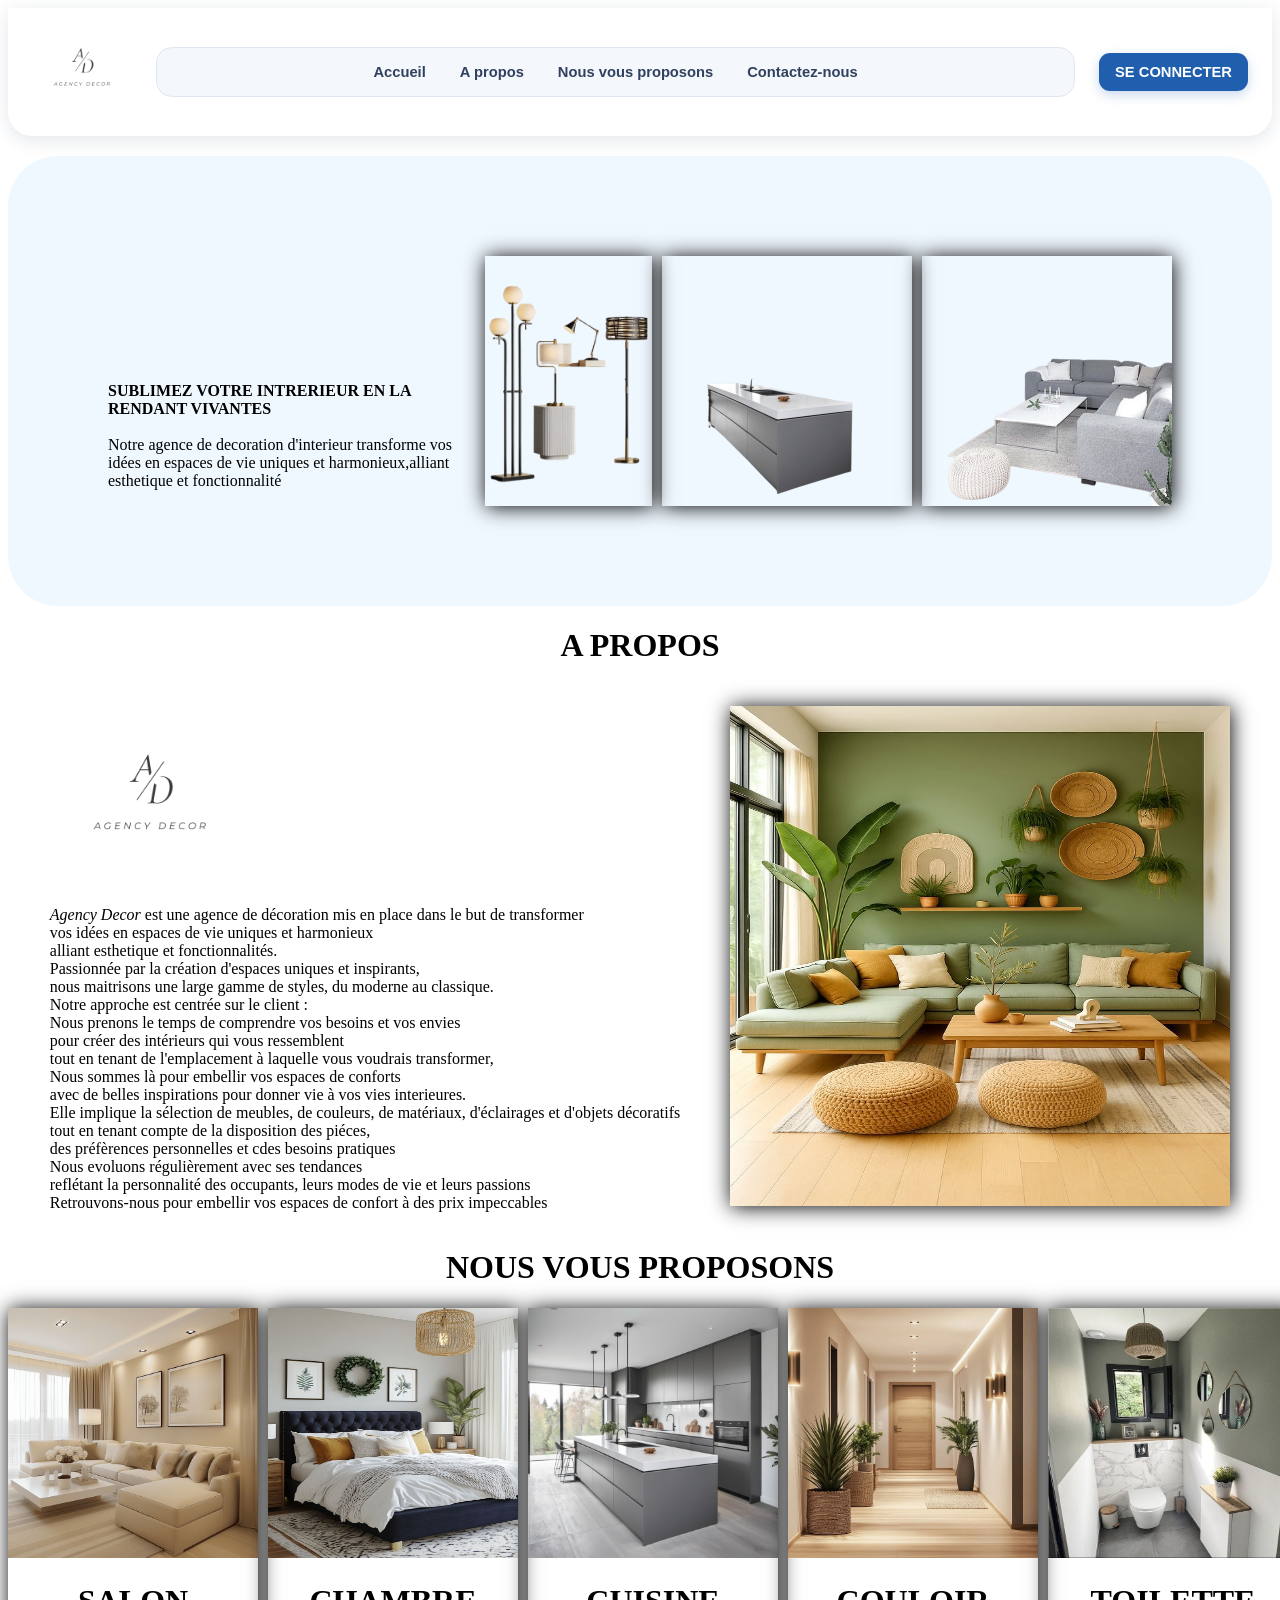
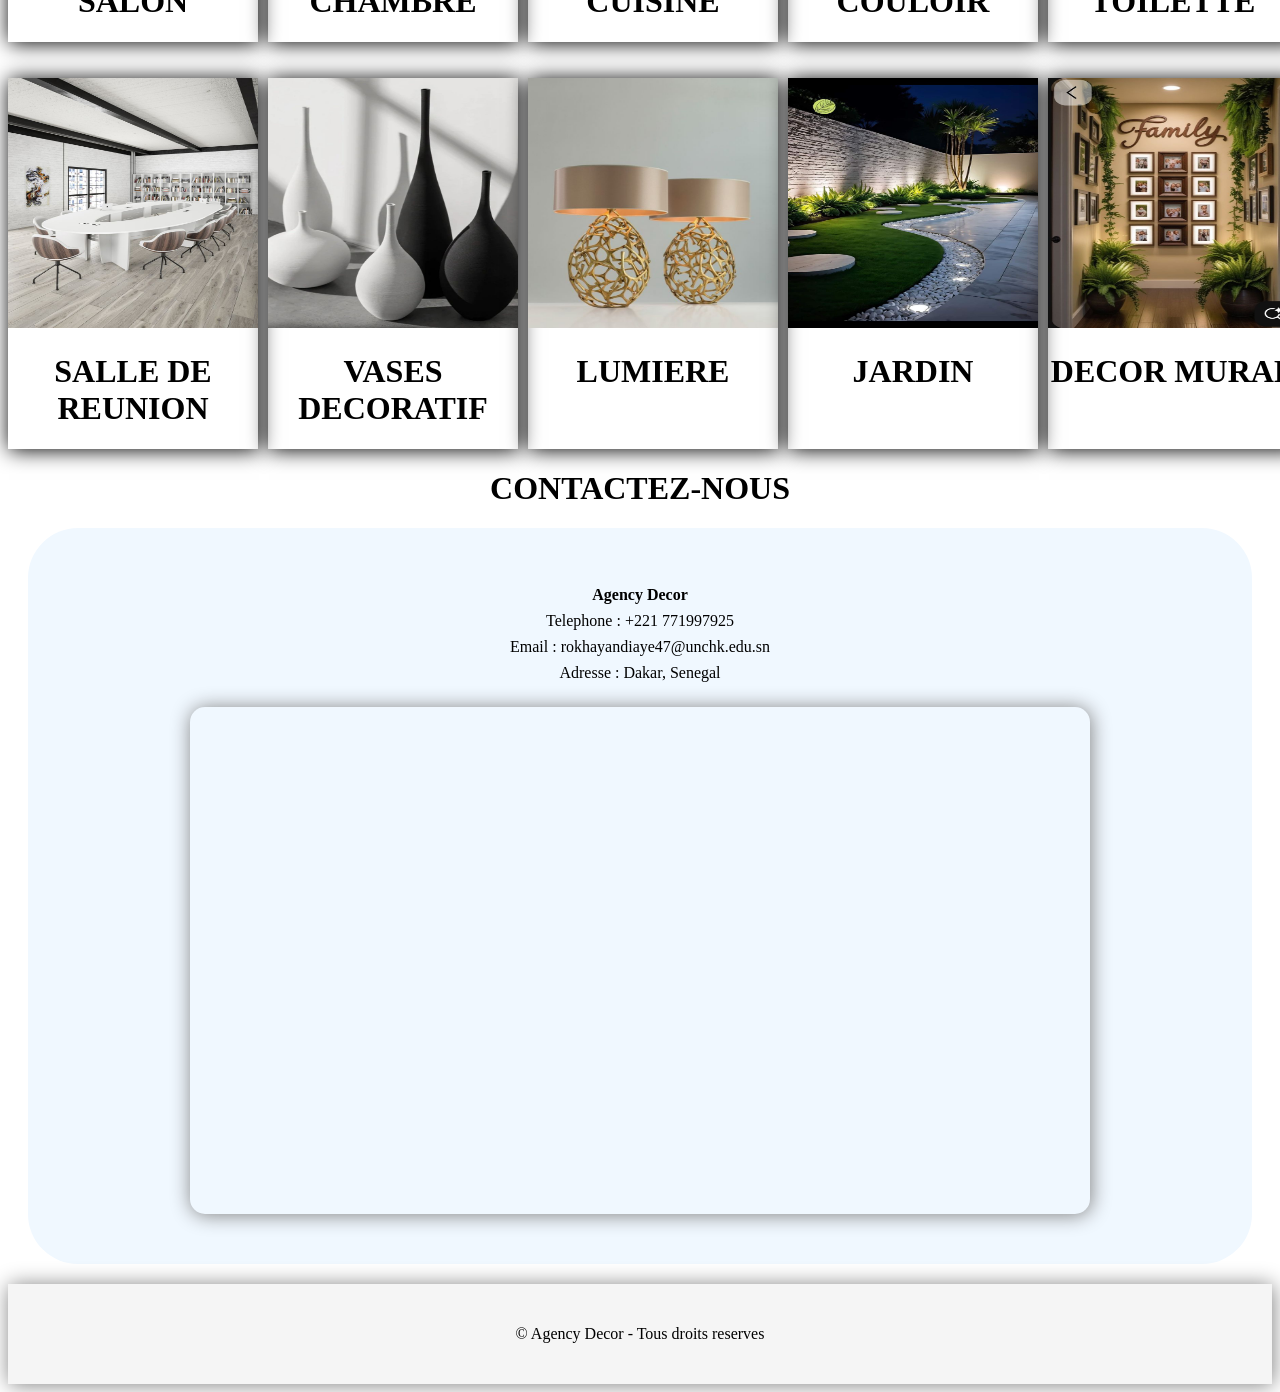
<file: index.html>
<!DOCTYPE html>
<html lang="en">
<head>
    <meta charset="UTF-8">
    <meta name="viewport" content="width=device-width, initial-scale=1.0">
    <title>Agency Decor</title>
    <link rel="stylesheet" href="accueil.css">
</head>
<body>
<div class="accueil">
 <img src="media/images/logo.png" alt=""width="100" height="100">
<div class="menu">
<button><a href="#accueil">Accueil</a></button>
<button><a href="#propos">A propos</a></button>
<button><a href="#proposition">Nous vous proposons</a></button> 
<button><a href="#contact">Contactez-nous</a></button> 
</div>
<button><a href="connexion.php">SE CONNECTER</a></button>
</div>
<div class="affiche" id="accueil">
<p >
<b>SUBLIMEZ VOTRE INTRERIEUR EN LA RENDANT VIVANTES</b  width="900" height="900">  <br> <br>
Notre agence de decoration d'interieur transforme vos idées  en espaces de vie uniques et harmonieux,alliant esthetique et fonctionnalité
</p>
<img src="media/images/RG/3.png" alt="">
<img src="media/images/RG/4.png" alt="">
<img src="media/images/RG/5.png" alt="">
</div>
<h1>A PROPOS</h1>
 <div class="apropos" id="propos">
 <p>
    <img src="media/images/logo.png" alt="" width="200" height="200"> <br>
<i>Agency Decor</i> est une agence de décoration mis en place dans le but de transformer <br>
 vos idées en espaces de vie uniques et harmonieux <br>
alliant esthetique et fonctionnalités. <br> 
Passionnée par la création d'espaces uniques et inspirants, <br>
nous maitrisons une large gamme de styles, du moderne au classique. <br>
Notre approche est centrée sur le client : <br>
Nous prenons le temps de comprendre vos besoins et vos envies 
<br> pour créer des intérieurs qui vous ressemblent <br>
tout en tenant  de l'emplacement à laquelle vous voudrais transformer, <br>
Nous sommes là pour embellir vos espaces de conforts <br>
avec de belles inspirations pour donner vie à vos vies interieures. <br>
Elle implique la sélection de meubles, de couleurs, de matériaux, d'éclairages et d'objets décoratifs <br>
tout en tenant compte de la disposition des piéces, <br>
des préfèrences personnelles et cdes besoins pratiques <br>
Nous evoluons régulièrement avec ses tendances  <br>
reflétant la personnalité des occupants, leurs modes de vie et leurs passions <br>
Retrouvons-nous pour embellir vos espaces de confort à des prix impeccables
 </p>
<img src="media/images/salon/22.jpg" alt="">
 </div>
 <h1>NOUS VOUS PROPOSONS</h1>
 <div class="proposition" id="proposition">
    <div class="chambre">
 <a href="salon.html"><img src="media/images/salon/5.jpg" alt="" ></a>
    <h1>SALON</h1>
    </div>
    <div class="chambre">
      <a href="chambre.html"><img src="media/images/chambre/10.jpeg" alt=""></a>
    <h1>CHAMBRE</h1>
    </div>
    <div class="chambre">
 <a href="cuisine.html"><img src="media/images/cuisine/15.jpeg" alt=""></a>
    <h1>CUISINE</h1>
    </div>
    <div class="chambre">
 <a href="couloir.html"> <img src="media/images/couloir/15.jpeg" alt=""></a>
    <h1>COULOIR</h1>
    </div>
    <div class="chambre">
 <a href="toilette.html"> <img src="media/images/toilettes/16.jpeg" alt=""></a>
    <h1>TOILETTE</h1>
    </div><br><br>
   <div class="chambre">
    <a href="bureau.html"><img src="media/images/bureau/15.jpeg" alt=""></a>
    <h1>BUREAU</h1>
    </div>
    </div>
    <br><br>
    <div class="proposition">
     <div class="chambre">
      <a href="reunion.html"><img src="media/images/reunion/17.jpeg" alt=""></a>
    <h1>SALLE DE REUNION</h1>
    </div>
     <div class="chambre">
      <a href="vase.html"><img src="media/images/vases/23.jpeg" alt=""></a>
    <h1>VASES DECORATIF</h1>
    </div>
     <div class="chambre">
    <a href="lumiere.html"><img src="media/images/lumieres/8.jpeg" alt=""></a>
    <h1>LUMIERE</h1>
    </div>
     <div class="chambre">  
       <a href="jardin.html"><img src="media/images/jardin/2.jpeg" alt=""></a>
    <h1> JARDIN</h1>
    </div>
   <div class="chambre">
    <a href="decor.html"><img src="media/images/decor/8.jpg" alt=""></a>
    <h1>DECOR MURAL</h1>
    </div>
   </div>


<h1>CONTACTEZ-NOUS</h1>
<div class="contact" id="contact">
<p><b>Agency Decor</b></p>
<p>Telephone : +221 771997925</p>
<p>Email : rokhayandiaye47@unchk.edu.sn</p>
<p>Adresse : Dakar, Senegal</p>
<div class="contact-map">
<iframe
   src="https://www.google.com/maps?q=Dakar%2C%20Senegal&output=embed"
   title="Localisation de Agency Decor a Dakar"
   loading="lazy"
   referrerpolicy="no-referrer-when-downgrade">
</iframe>
</div>
</div>

<footer>
<p>&copy; Agency Decor - Tous droits reserves</p>
</footer>
</body>
</html>
</file>
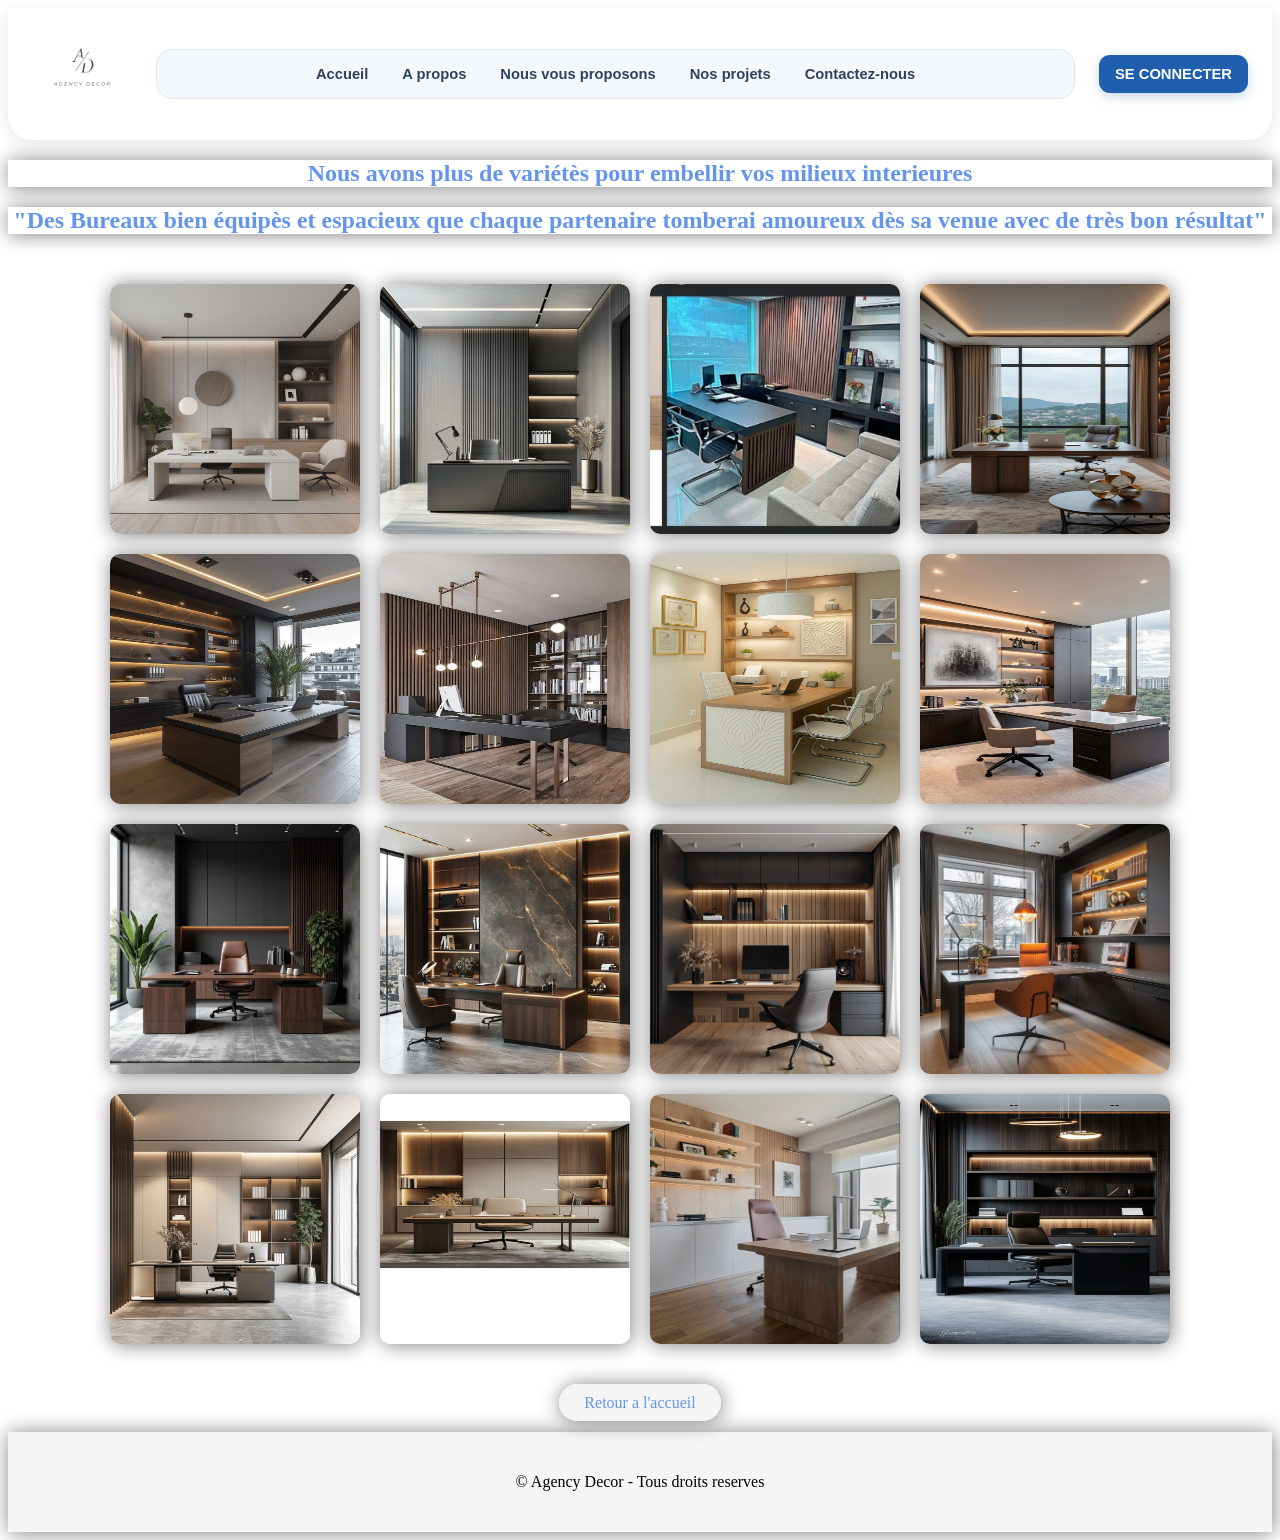
<file: bureau.html>
<!DOCTYPE html>
<html lang="en">
  <head>
    <meta charset="UTF-8" />
    <meta name="viewport" content="width=device-width, initial-scale=1.0" />
    <title>Agency Decor - Bureau</title>
    <link rel="stylesheet" href="accueil.css" />
  </head>
  <body>
<div class="accueil">
 <a href="index.html"><img src="media/images/logo.png" alt="" width="100" height="100"></a>
<div class="menu">
<button><a href="index.html#accueil">Accueil</a></button>
<button><a href="index.html#propos">A propos</a></button>
<button><a href="index.html#proposition">Nous vous proposons</a></button>
<button><a href="index.html#projets">Nos projets</a></button>
<button><a href="index.html#contact">Contactez-nous</a></button>
</div>
<button><a href="connexion.php">SE CONNECTER</a></button>
</div>

<h2>Nous avons plus de variétès pour embellir vos milieux interieures</h2>
    <h2>
      "Des Bureaux bien équipès et espacieux que chaque partenaire tomberai
      amoureux dès sa venue avec de très bon résultat"
    </h2>
    <div>
    <div class="bureau galerie-grid">
      <img src="media/images/bureau/1.jpeg" alt="" />
      <img src="media/images/bureau/3.jpeg" alt="" />
      <img src="media/images/bureau/4.jpeg" alt="" />
      <img src="media/images/bureau/5.jpeg" alt="" />
      <img src="media/images/bureau/8.jpeg" alt="" />
      <img src="media/images/bureau/12.jpeg" alt="" />
      <img src="media/images/bureau/13.jpeg" alt="" />
      <img src="media/images/bureau/14.jpeg" alt="" />
      <img src="media/images/bureau/15.jpeg" alt="" />
      <img src="media/images/bureau/16.jpeg" alt="" />
      <img src="media/images/bureau/17.jpeg" alt="" />
      <img src="media/images/bureau/18.jpeg" alt="" />
      <img src="media/images/bureau/19.jpeg" alt="">
      <img src="media/images/bureau/2.jpeg" alt="">
      <img src="media/images/bureau/23.jpeg" alt="">
      <img src="media/images/bureau/20.jpeg" alt="">
    </div>
    </div>
<div class="retour"><a href="index.html">Retour a l'accueil</a></div>
<footer>
<p>&copy; Agency Decor - Tous droits reserves</p>
</footer>
</body>
</html>
</file>
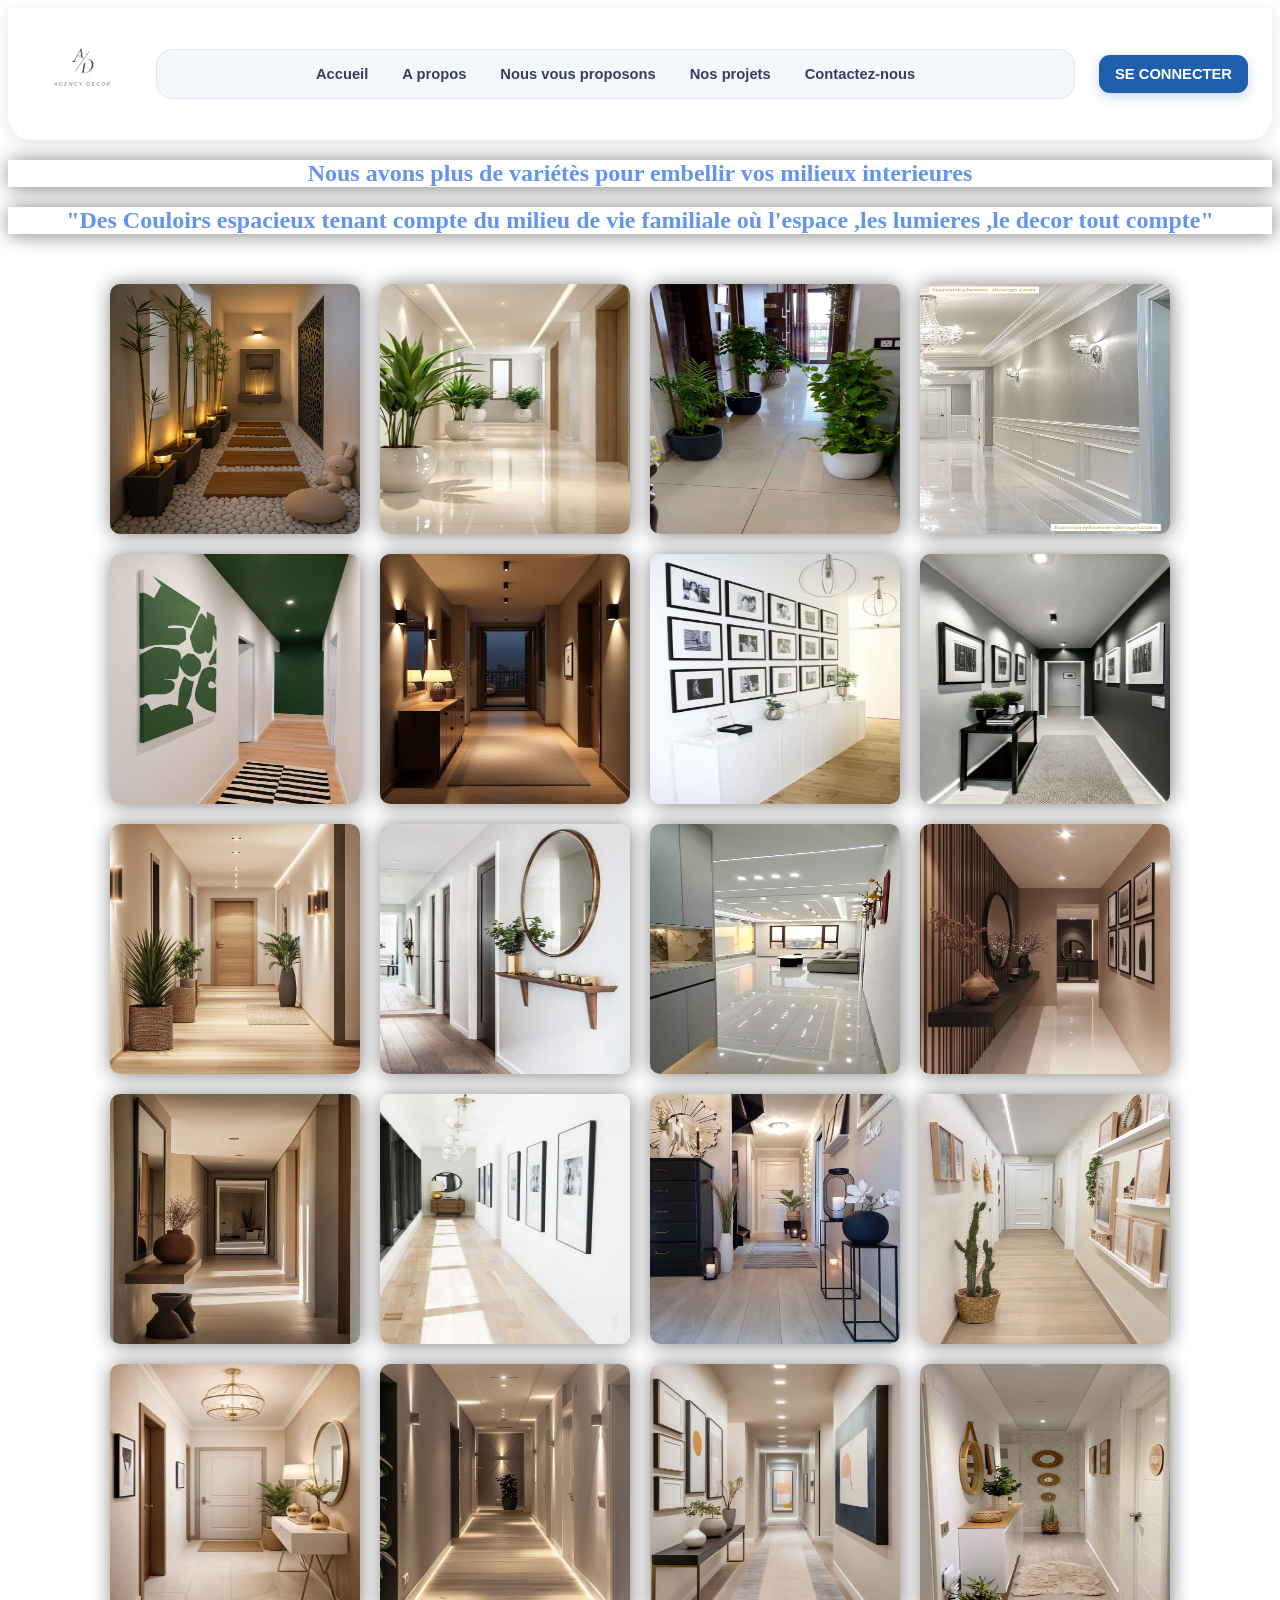
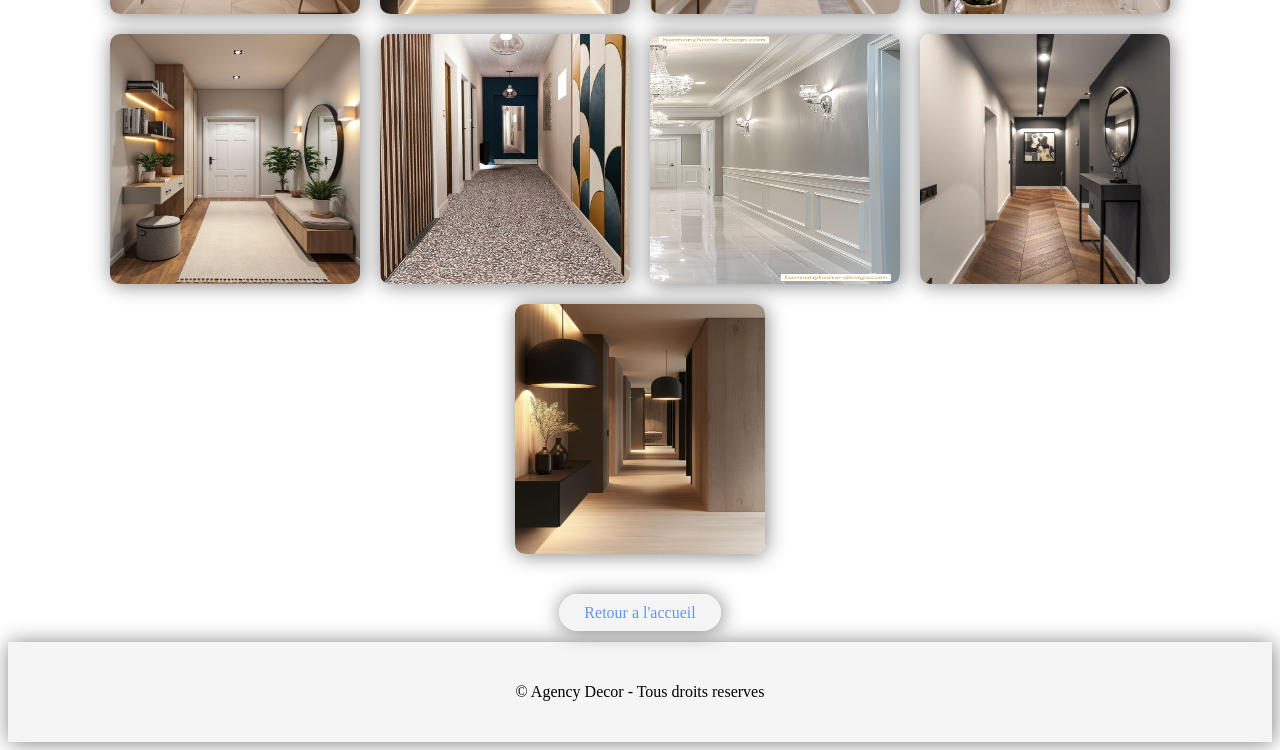
<file: couloir.html>
<!DOCTYPE html>
<html lang="en">
<head>
    <meta charset="UTF-8">
    <meta name="viewport" content="width=device-width, initial-scale=1.0">
    <title>Agency Decor - Couloir</title>
        <link rel="stylesheet" href="accueil.css">

</head>
<body>
<div class="accueil">
 <a href="index.html"><img src="media/images/logo.png" alt="" width="100" height="100"></a>
<div class="menu">
<button><a href="index.html#accueil">Accueil</a></button>
<button><a href="index.html#propos">A propos</a></button>
<button><a href="index.html#proposition">Nous vous proposons</a></button>
<button><a href="index.html#projets">Nos projets</a></button>
<button><a href="index.html#contact">Contactez-nous</a></button>
</div>
<button><a href="connexion.php">SE CONNECTER</a></button>
</div>

<h2>Nous avons plus de variétès pour embellir vos milieux interieures</h2>
    <h2>"Des Couloirs espacieux tenant compte du milieu de vie familiale où l'espace ,les lumieres ,le decor tout compte" </h2>
<div>
  <div class="couloir galerie-grid">
    <img src="media/images/couloir/1.jpg" alt="">
    <img src="media/images/couloir/4.jpeg" alt="">
    <img src="media/images/couloir/3.jpg" alt="">
    <img src="media/images/couloir/5.jpeg" alt="">
    <img src="media/images/couloir/6.jpeg" alt="">
    <img src="media/images/couloir/12.jpeg" alt="">
    <img src="media/images/couloir/13.jpeg" alt="">
    <img src="media/images/couloir/14.jpeg" alt="">
    <img src="media/images/couloir/15.jpeg" alt="">
    <img src="media/images/couloir/16.jpeg" alt="">
    <img src="media/images/couloir/17.jpeg" alt="">
    <img src="media/images/couloir/18.jpeg" alt="">
    <img src="media/images/couloir/19.jpeg" alt="">
    <img src="media/images/couloir/10.jpeg" alt="">
    <img src="media/images/couloir/20.jpeg" alt="">
    <img src="media/images/couloir/21.jpeg" alt="">
    <img src="media/images/couloir/22.jpeg" alt="">
    <img src="media/images/couloir/23.jpeg" alt="">
    <img src="media/images/couloir/24.jpeg" alt="">
    <img src="media/images/couloir/25.jpeg" alt="">
    <img src="media/images/couloir/26.jpeg" alt="">
    <img src="media/images/couloir/27.jpeg" alt="">
    <img src="media/images/couloir/5.jpeg" alt="">
    <img src="media/images/couloir/8.jpeg" alt="">
    <img src="media/images/couloir/9.jpeg" alt="">
</div>
</div>
<div class="retour"><a href="index.html">Retour a l'accueil</a></div>
<footer>
<p>&copy; Agency Decor - Tous droits reserves</p>
</footer>
</body>
</html>
</file>
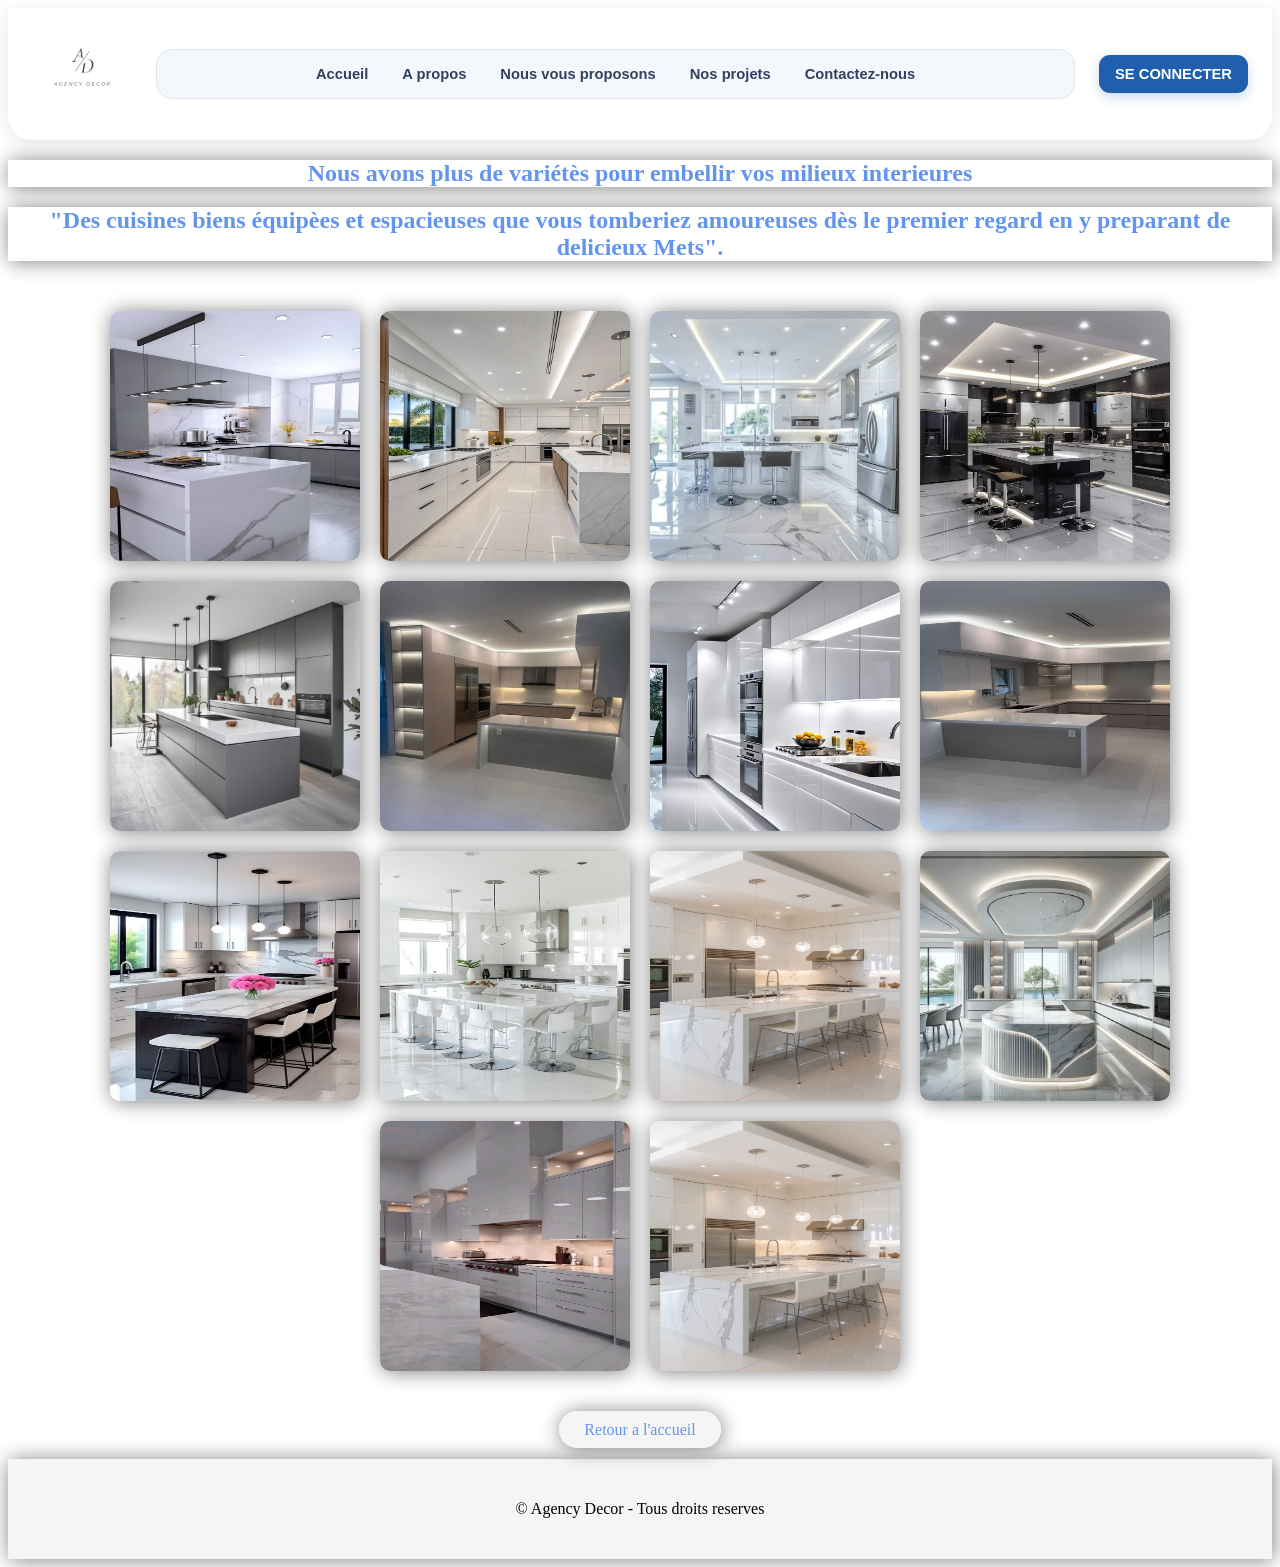
<file: cuisine.html>
<!DOCTYPE html>
<html lang="en">
  <head>
    <meta charset="UTF-8" />
    <meta name="viewport" content="width=device-width, initial-scale=1.0" />
    <title>Agency Decor - Cuisine</title>
    <link rel="stylesheet" href="accueil.css" />
  </head>
  <body>
<div class="accueil">
 <a href="index.html"><img src="media/images/logo.png" alt="" width="100" height="100"></a>
<div class="menu">
<button><a href="index.html#accueil">Accueil</a></button>
<button><a href="index.html#propos">A propos</a></button>
<button><a href="index.html#proposition">Nous vous proposons</a></button>
<button><a href="index.html#projets">Nos projets</a></button>
<button><a href="index.html#contact">Contactez-nous</a></button>
</div>
<button><a href="connexion.php">SE CONNECTER</a></button>
</div>

<h2>Nous avons plus de variétès pour embellir vos milieux interieures</h2>
    <h2>
      "Des cuisines biens équipèes et espacieuses que vous tomberiez amoureuses
      dès le premier regard en y preparant de delicieux Mets".
    </h2>

    <div class="cuisine galerie-grid">
      <img src="media/images/cuisine/12.jpeg" alt="" />
      <img src="media/images/cuisine/11.jpeg" alt="" />
      <img src="media/images/cuisine/13.jpeg" alt="" />
      <img src="media/images/cuisine/14.jpeg" alt="" />
      <img src="media/images/cuisine/15.jpeg" alt="" />
      <img src="media/images/cuisine/10.jpeg" alt="" />
      <img src="media/images/cuisine/1.jpeg" alt="">
      <img src="media/images/cuisine/2.jpeg" alt="">
      <img src="media/images/cuisine/4.jpeg" alt="">
      <img src="media/images/cuisine/5.jpeg" alt="">
      <img src="media/images/cuisine/6.jpeg" alt="">
      <img src="media/images/cuisine/8.jpeg" alt="">
      <img src="media/images/cuisine/7.jpeg" alt="">
      <img src="media/images/cuisine/9.jpeg" alt="">
    </div>
<div class="retour"><a href="index.html">Retour a l'accueil</a></div>
<footer>
<p>&copy; Agency Decor - Tous droits reserves</p>
</footer>
</body>
</html>
</file>
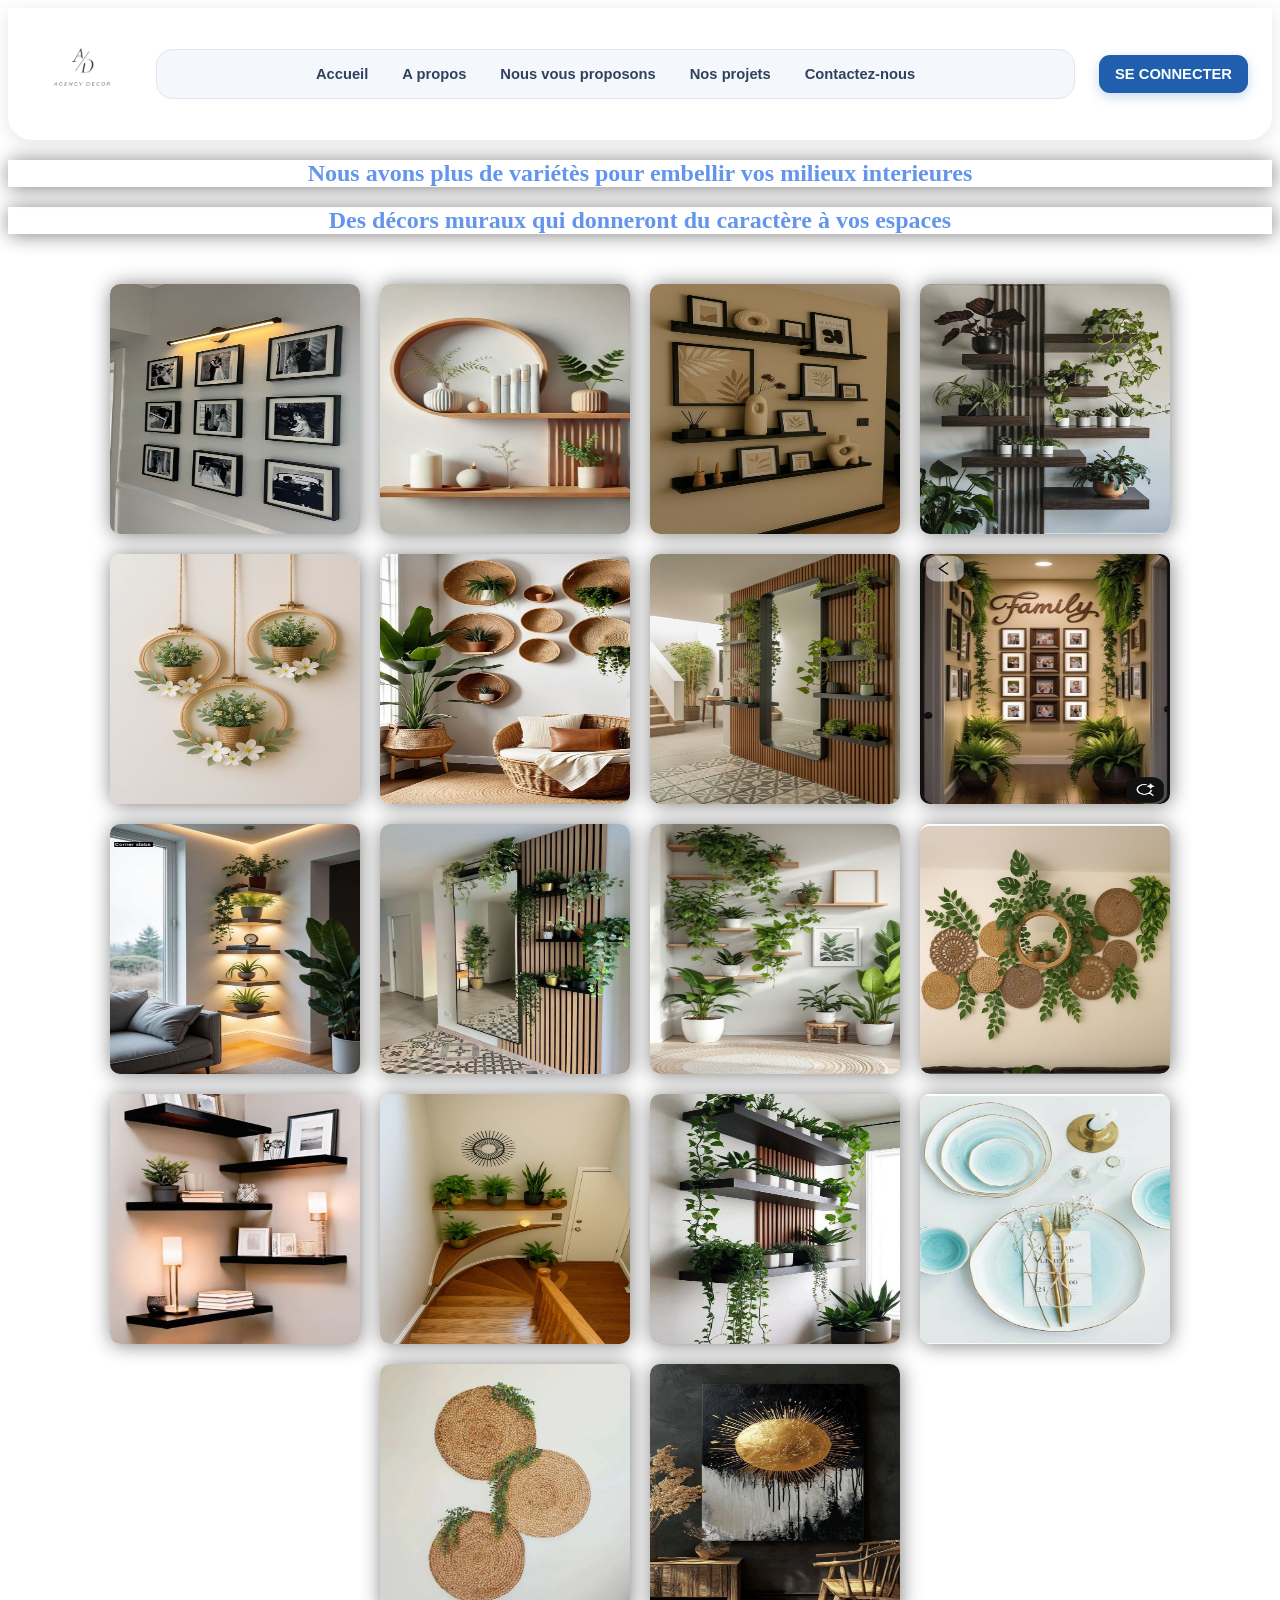
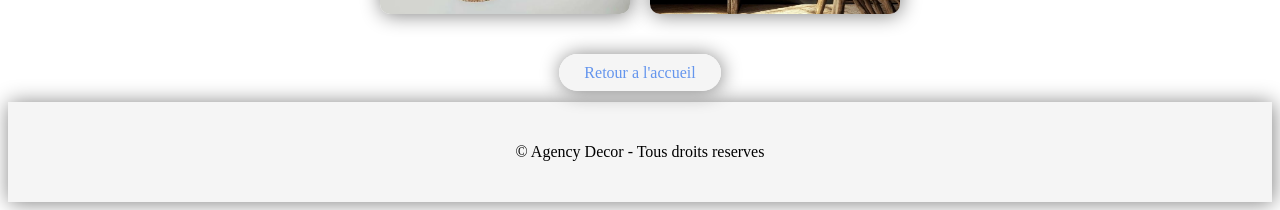
<file: decor.html>
<!DOCTYPE html>
<html lang="en">
<head>
    <meta charset="UTF-8">
    <meta name="viewport" content="width=device-width, initial-scale=1.0">
    <title>Agency Decor - Decor Mural</title>
    <link rel="stylesheet" href="accueil.css">
</head>
<body>
<div class="accueil">
 <a href="index.html"><img src="media/images/logo.png" alt="" width="100" height="100"></a>
<div class="menu">
<button><a href="index.html#accueil">Accueil</a></button>
<button><a href="index.html#propos">A propos</a></button>
<button><a href="index.html#proposition">Nous vous proposons</a></button>
<button><a href="index.html#projets">Nos projets</a></button>
<button><a href="index.html#contact">Contactez-nous</a></button>
</div>
<button><a href="connexion.php">SE CONNECTER</a></button>
</div>

<h2>Nous avons plus de variétès pour embellir vos milieux interieures</h2>
    <h2>Des décors muraux qui donneront du caractère à vos espaces</h2>
    <div>
    <div class="decor galerie-grid">
<img src="media/images/decor/1.jpg" alt="">
<img src="media/images/decor/2.jpg" alt="">
<img src="media/images/decor/3.jpg" alt="">
<img src="media/images/decor/4.jpg" alt="">
<img src="media/images/decor/5.jpg" alt="">
<img src="media/images/decor/6.jpg" alt="">
<img src="media/images/decor/7.jpg" alt="">
<img src="media/images/decor/8.jpg" alt="">
<img src="media/images/decor/9.jpg" alt="">
<img src="media/images/decor/10.jpg" alt="">
<img src="media/images/decor/11.jpg" alt="">
<img src="media/images/decor/12.jpg" alt="">
<img src="media/images/decor/13.jpg" alt="">
<img src="media/images/decor/14.jpg" alt="">
<img src="media/images/decor/15.jpg" alt="">
<img src="media/images/decor/18.jpeg" alt="">
<img src="media/images/decor/20.jpeg" alt="">
<img src="media/images/decor/22.jpeg" alt="">
    </div>
    </div>
<div class="retour"><a href="index.html">Retour a l'accueil</a></div>
<footer>
<p>&copy; Agency Decor - Tous droits reserves</p>
</footer>
</body>
</html>
</file>
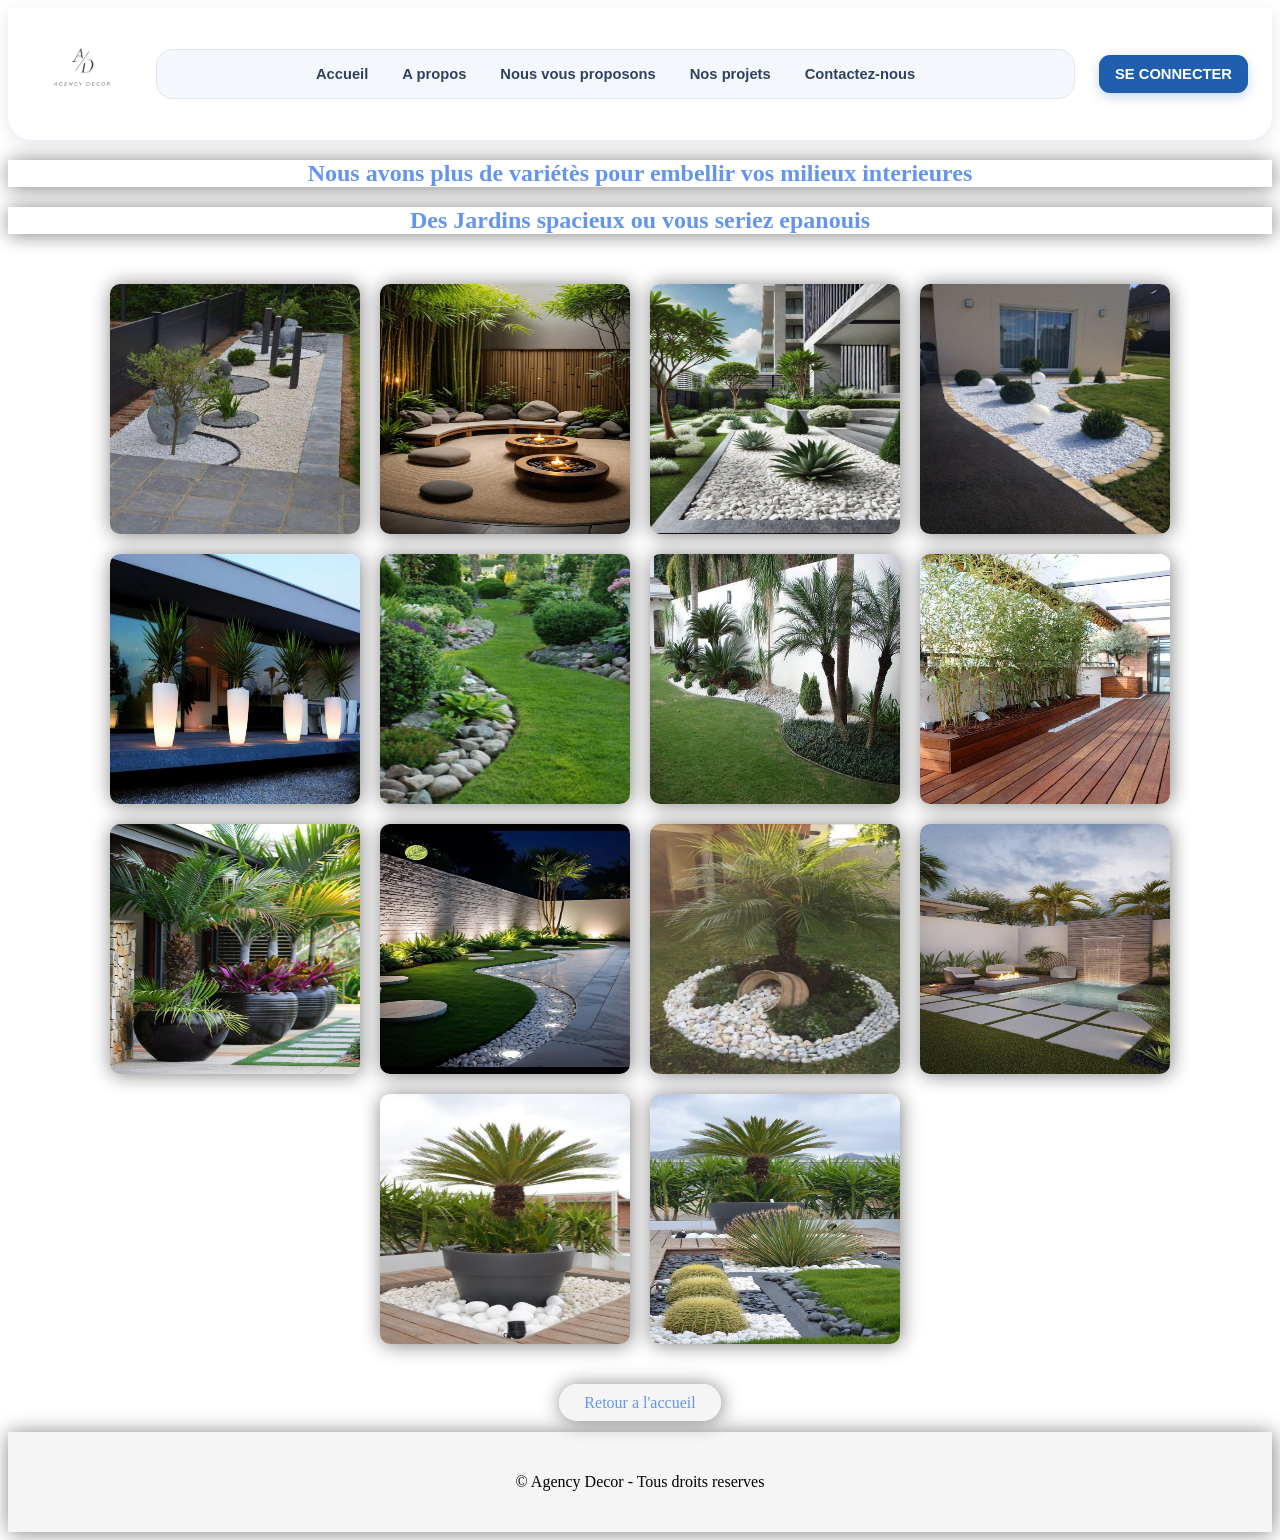
<file: jardin.html>
<!DOCTYPE html>
<html lang="en">
<head>
    <meta charset="UTF-8">
    <meta name="viewport" content="width=device-width, initial-scale=1.0">
    <title>Agency Decor - Jardin</title>
        <link rel="stylesheet" href="accueil.css">

</head>
<body>
<div class="accueil">
 <a href="index.html"><img src="media/images/logo.png" alt="" width="100" height="100"></a>
<div class="menu">
<button><a href="index.html#accueil">Accueil</a></button>
<button><a href="index.html#propos">A propos</a></button>
<button><a href="index.html#proposition">Nous vous proposons</a></button>
<button><a href="index.html#projets">Nos projets</a></button>
<button><a href="index.html#contact">Contactez-nous</a></button>
</div>
<button><a href="connexion.php">SE CONNECTER</a></button>
</div>

<h2>Nous avons plus de variétès pour embellir vos milieux interieures</h2>
    <h2> Des Jardins spacieux ou vous seriez epanouis</h2>
    <div class="jardin galerie-grid">

<img src="media/images/jardin/10.jpeg" alt="">
<img src="media/images/jardin/11.jpeg" alt="">
<img src="media/images/jardin/13.jpeg" alt="">
<img src="media/images/jardin/14.jpeg" alt="">
<img src="media/images/jardin/15.jpeg" alt="">
<img src="media/images/jardin/16.jpeg" alt="">
<img src="media/images/jardin/17.jpeg" alt="">
<img src="media/images/jardin/19.jpeg" alt="">
<img src="media/images/jardin/18.jpeg" alt="">
<img src="media/images/jardin/2.jpeg" alt="">
<img src="media/images/jardin/20.jpeg" alt="">
<img src="media/images/jardin/21.jpeg" alt="">
<img src="media/images/jardin/22.jpeg" alt="">
<img src="media/images/jardin/23.jpeg" alt="">
    </div>
<div class="retour"><a href="index.html">Retour a l'accueil</a></div>
<footer>
<p>&copy; Agency Decor - Tous droits reserves</p>
</footer>
</body>
</html>
</file>
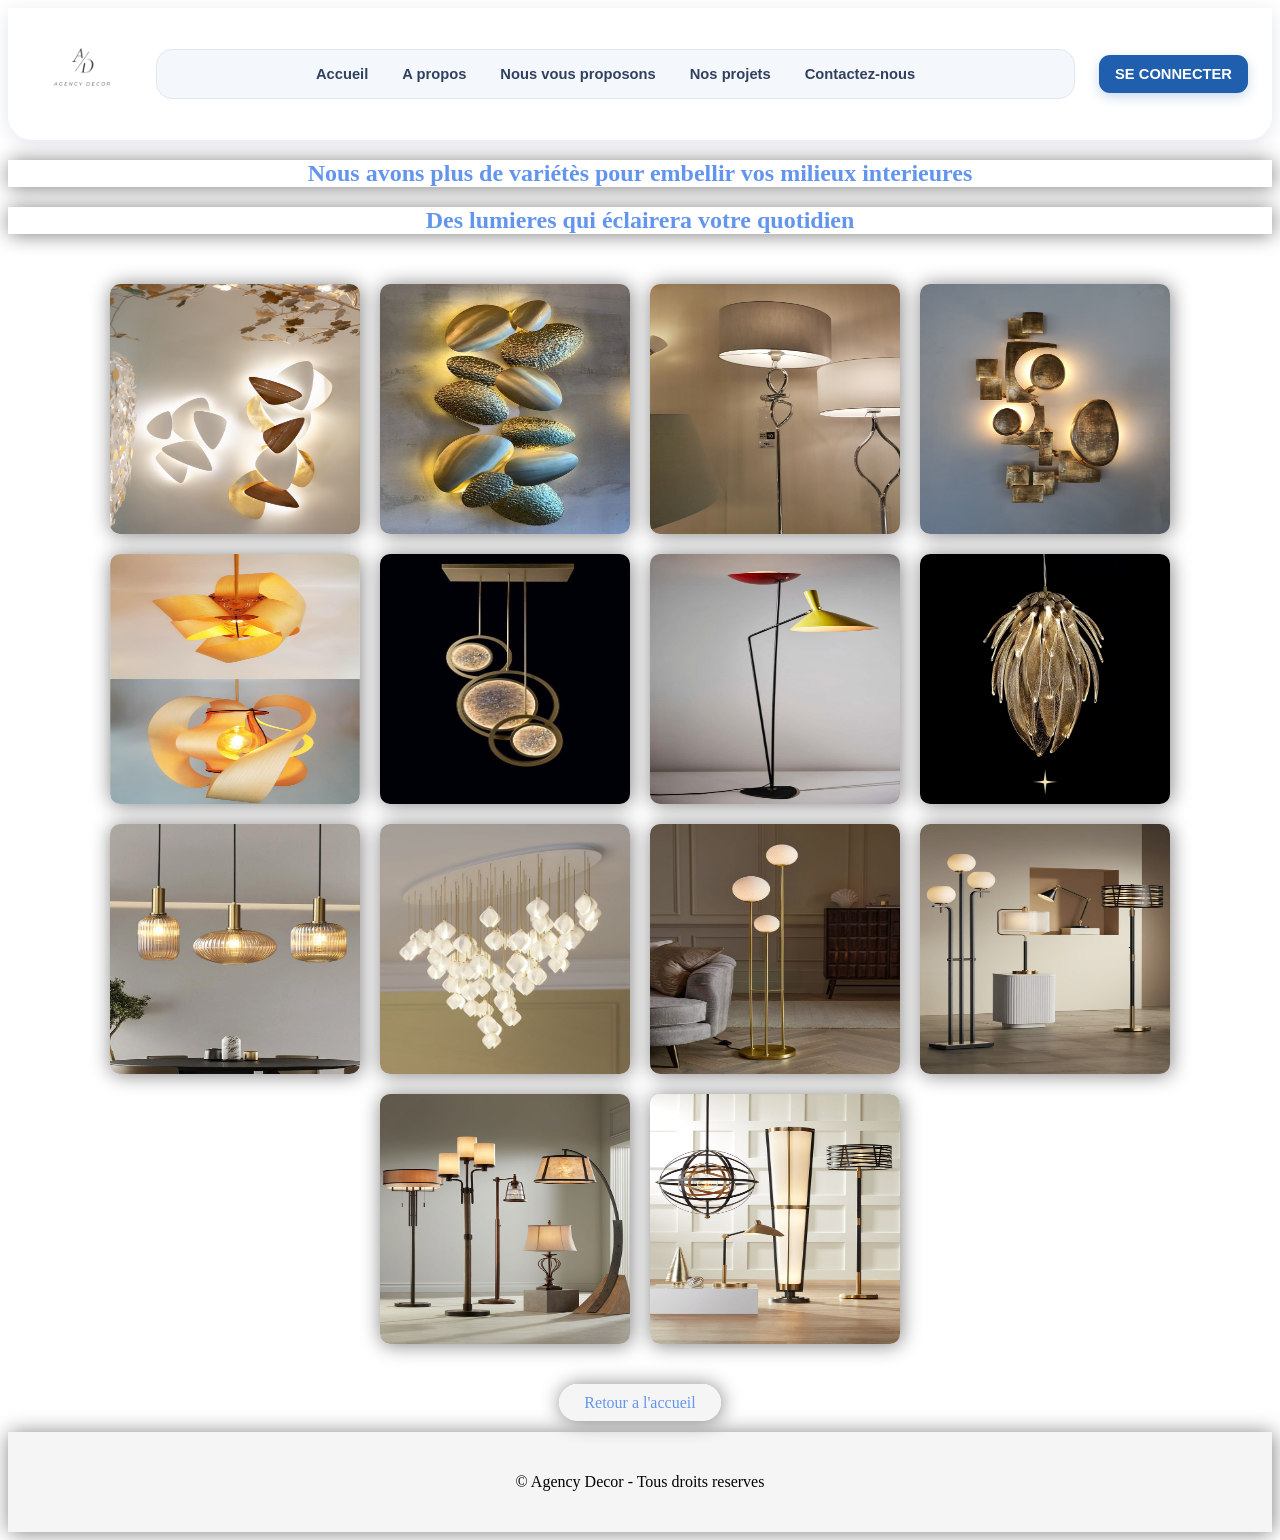
<file: lumiere.html>
<!DOCTYPE html>
<html lang="en">
<head>
    <meta charset="UTF-8">
    <meta name="viewport" content="width=device-width, initial-scale=1.0">
    <title>Agency Decor - Lumiere</title>
        <link rel="stylesheet" href="accueil.css">

</head>
<body>
<div class="accueil">
 <a href="index.html"><img src="media/images/logo.png" alt="" width="100" height="100"></a>
<div class="menu">
<button><a href="index.html#accueil">Accueil</a></button>
<button><a href="index.html#propos">A propos</a></button>
<button><a href="index.html#proposition">Nous vous proposons</a></button>
<button><a href="index.html#projets">Nos projets</a></button>
<button><a href="index.html#contact">Contactez-nous</a></button>
</div>
<button><a href="connexion.php">SE CONNECTER</a></button>
</div>

<h2>Nous avons plus de variétès pour embellir vos milieux interieures</h2>
    <h2> Des lumieres qui éclairera votre quotidien </h2>
    <div>
    <div class="lumiere galerie-grid">
<img src="media/images/lumieres/10.jpeg" alt="">
<img src="media/images/lumieres/11.jpeg" alt="">
<img src="media/images/lumieres/12.jpeg" alt="">
<img src="media/images/lumieres/13.jpeg" alt="">
<img src="media/images/lumieres/14.jpeg" alt="">
<img src="media/images/lumieres/15.jpeg" alt="">
<img src="media/images/lumieres/16.jpeg" alt="">
<img src="media/images/lumieres/17.jpeg" alt="">
<img src="media/images/lumieres/19.jpeg" alt="">
<img src="media/images/lumieres/18.jpeg" alt="">
<img src="media/images/lumieres/21.jpeg" alt="">
<img src="media/images/lumieres/20.jpeg" alt="">
<img src="media/images/lumieres/22.jpeg" alt="">
<img src="media/images/lumieres/23.jpeg" alt="">
</div>
    </div>
<div class="retour"><a href="index.html">Retour a l'accueil</a></div>
<footer>
<p>&copy; Agency Decor - Tous droits reserves</p>
</footer>
</body>
</html>
</file>
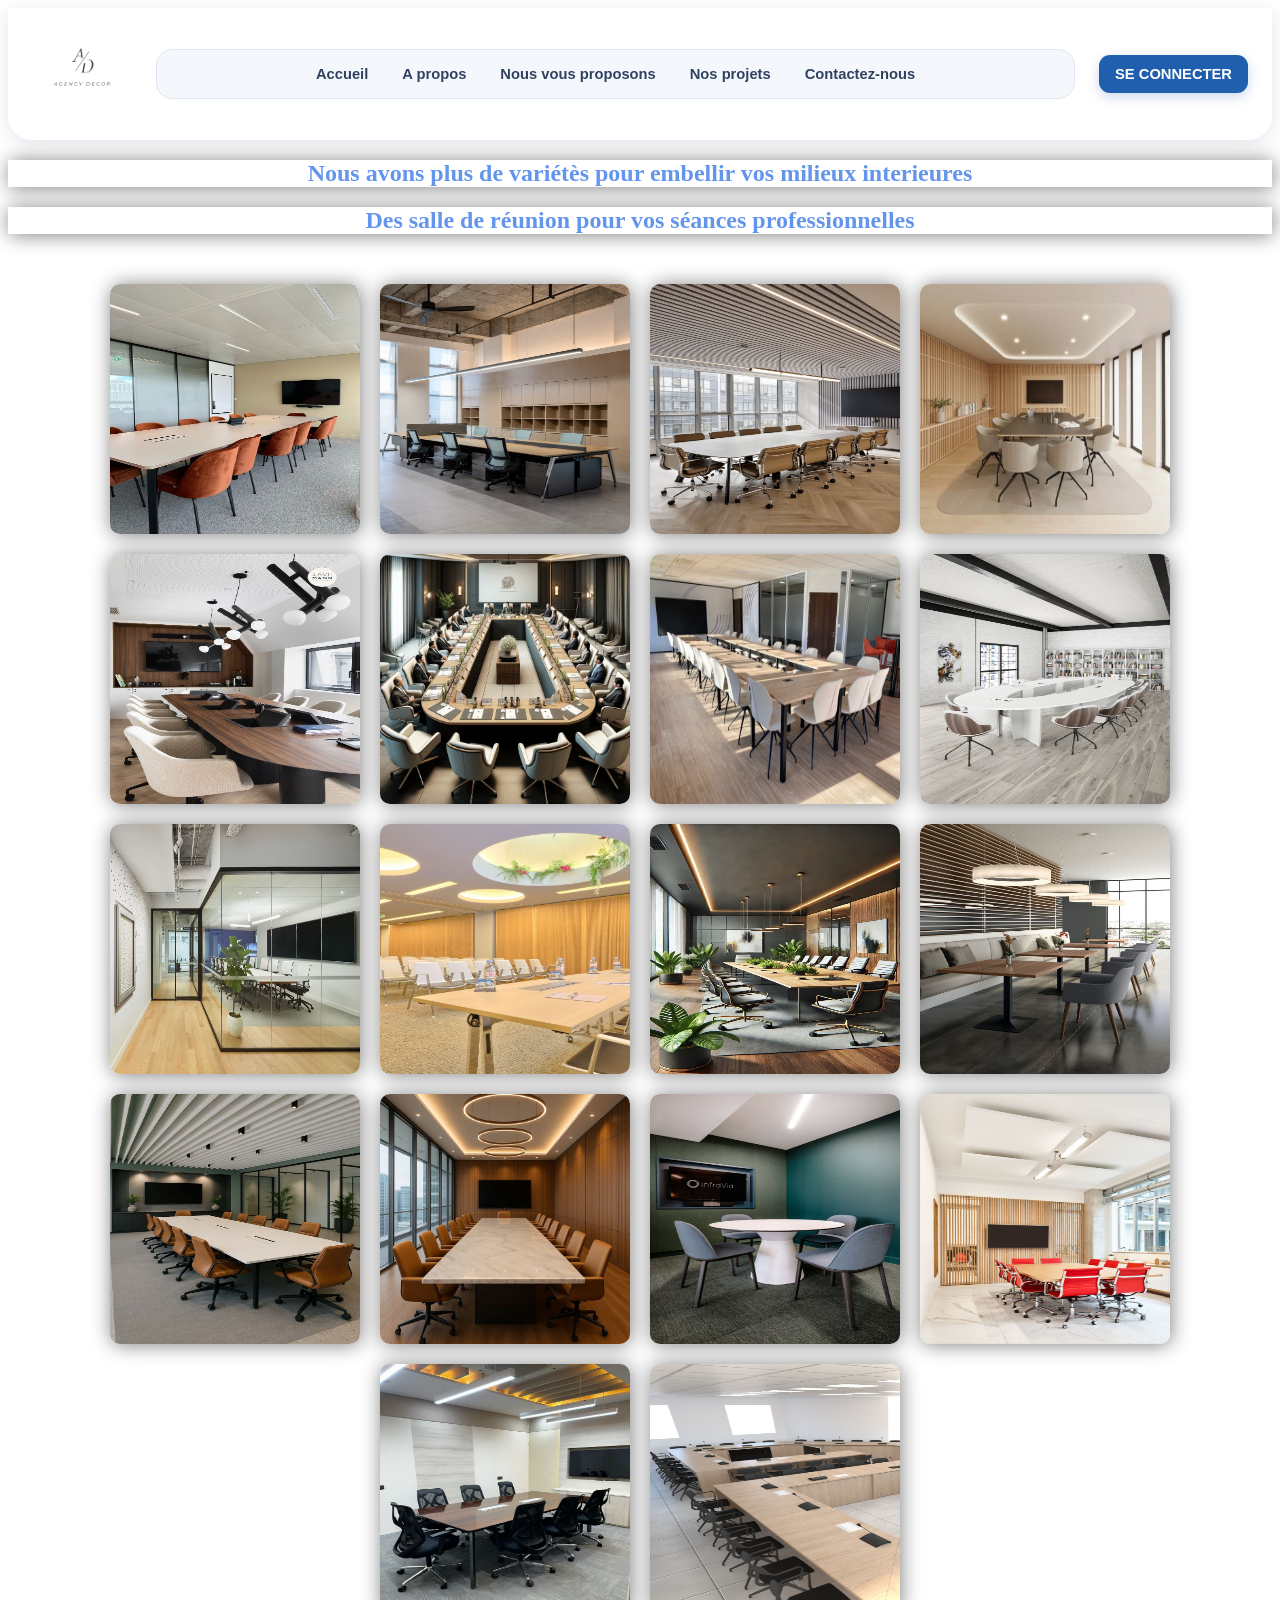
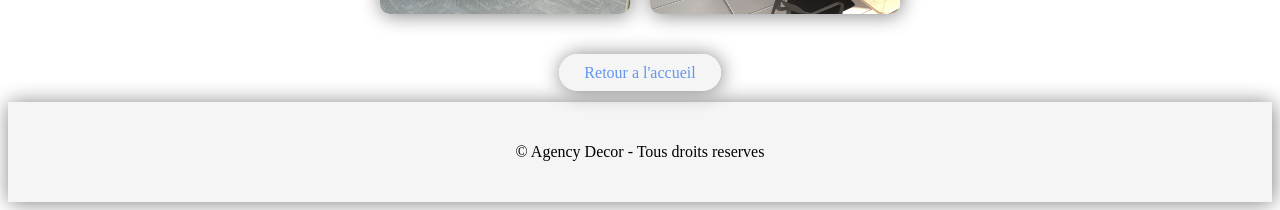
<file: reunion.html>
<!DOCTYPE html>
<html lang="en">
<head>
    <meta charset="UTF-8">
    <meta name="viewport" content="width=device-width, initial-scale=1.0">
    <title>Agency Decor - Salle de reunion</title>
        <link rel="stylesheet" href="accueil.css">

</head>
<body>
<div class="accueil">
 <a href="index.html"><img src="media/images/logo.png" alt="" width="100" height="100"></a>
<div class="menu">
<button><a href="index.html#accueil">Accueil</a></button>
<button><a href="index.html#propos">A propos</a></button>
<button><a href="index.html#proposition">Nous vous proposons</a></button>
<button><a href="index.html#projets">Nos projets</a></button>
<button><a href="index.html#contact">Contactez-nous</a></button>
</div>
<button><a href="connexion.php">SE CONNECTER</a></button>
</div>

<h2>Nous avons plus de variétès pour embellir vos milieux interieures</h2>
     <h2>Des salle de réunion pour vos séances professionnelles </h2>
    <div>
     <div class="reunion galerie-grid">
<img src="media/images/reunion/10.jpeg" alt="">
<img src="media/images/reunion/12.jpeg" alt="">
<img src="media/images/reunion/11.jpeg" alt="">
<img src="media/images/reunion/13.jpeg" alt="">
<img src="media/images/reunion/14.jpeg" alt="">
<img src="media/images/reunion/15.jpeg" alt="">
<img src="media/images/reunion/16.jpeg" alt="">
<img src="media/images/reunion/17.jpeg" alt="">
<img src="media/images/reunion/18.jpeg" alt="">
<img src="media/images/reunion/19.jpeg" alt="">
<img src="media/images/reunion/2.jpeg" alt="">
<img src="media/images/reunion/3.jpeg" alt="">
<img src="media/images/reunion/4.jpeg" alt="">
<img src="media/images/reunion/5.jpeg" alt="">
<img src="media/images/reunion/6.jpeg" alt="">
<img src="media/images/reunion/7.jpeg" alt="">
<img src="media/images/reunion/8.jpeg" alt="">
<img src="media/images/reunion/9.jpeg" alt="">
</div>
    </div>
<div class="retour"><a href="index.html">Retour a l'accueil</a></div>
<footer>
<p>&copy; Agency Decor - Tous droits reserves</p>
</footer>
</body>
</html>
</file>
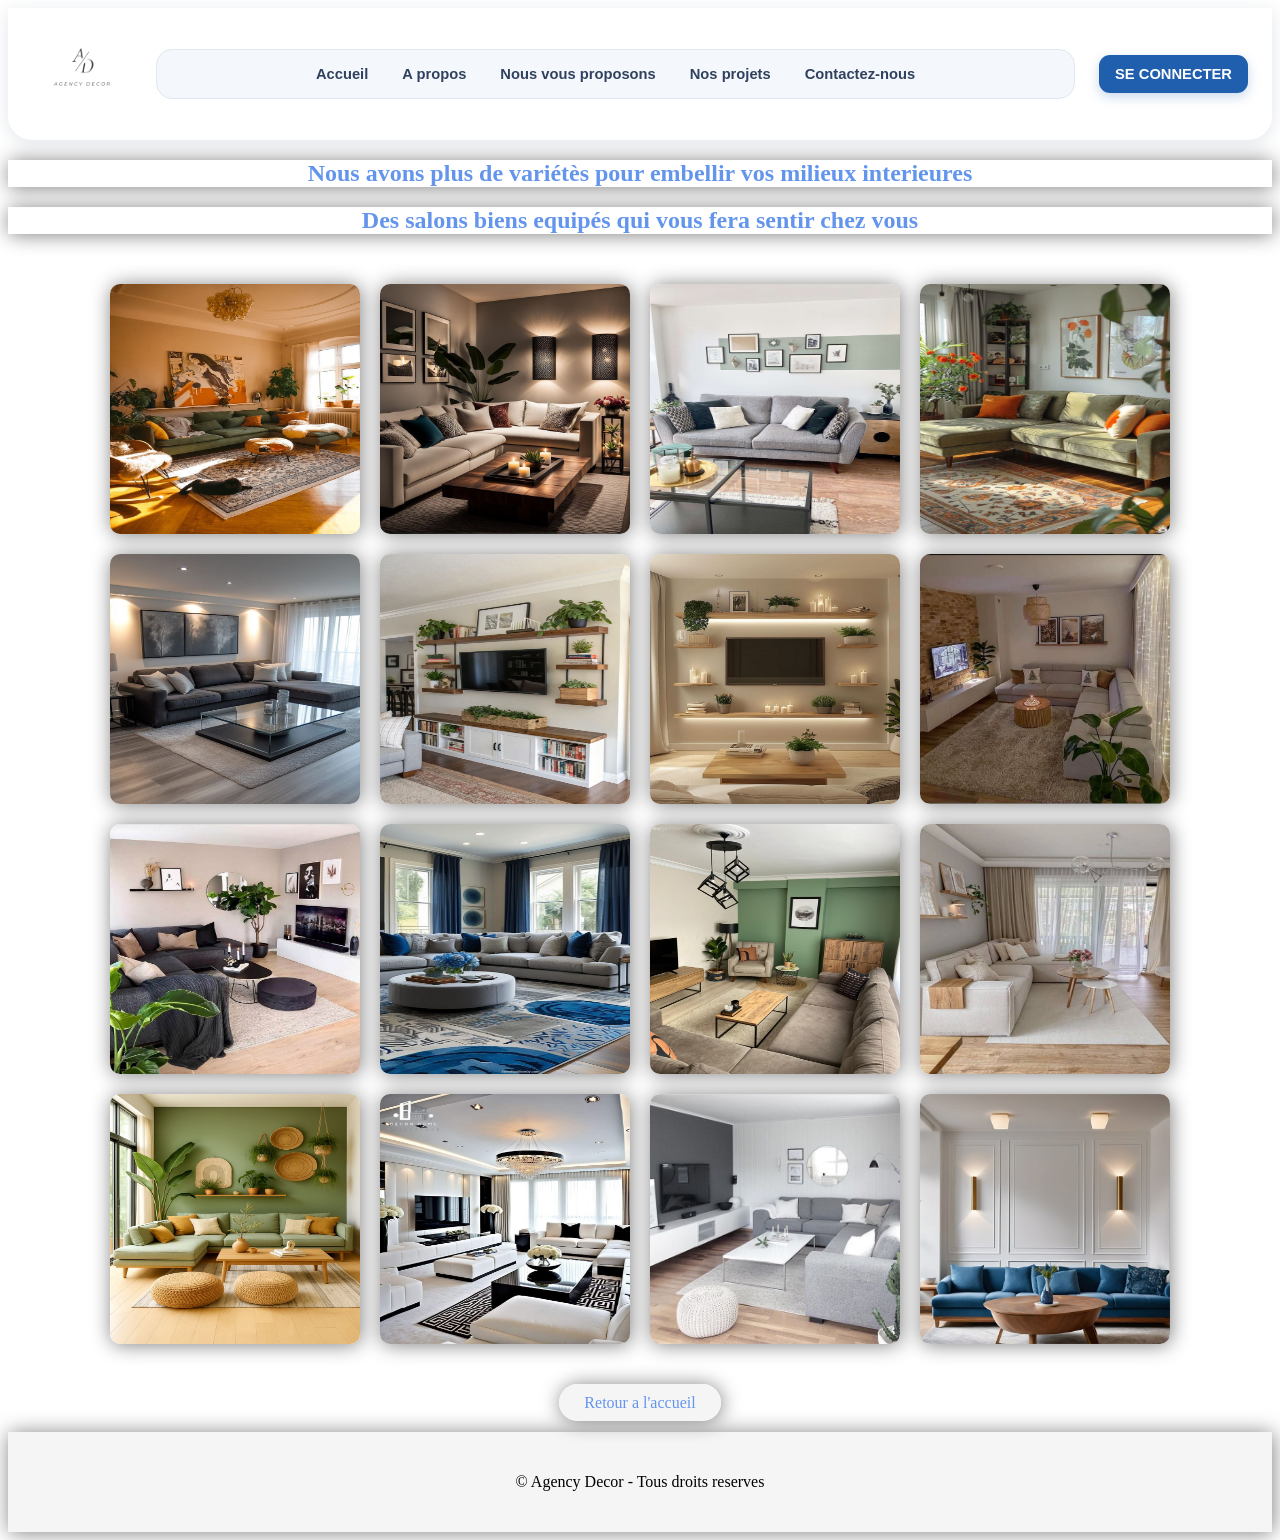
<file: salon.html>
<!DOCTYPE html>
<html lang="en">
<head>
    <meta charset="UTF-8">
    <meta name="viewport" content="width=device-width, initial-scale=1.0">
    <title>Agency Decor - Salon</title>
    <link rel="stylesheet" href="accueil.css">
</head>
<body>
<div class="accueil">
 <a href="index.html"><img src="media/images/logo.png" alt="" width="100" height="100"></a>
<div class="menu">
<button><a href="index.html#accueil">Accueil</a></button>
<button><a href="index.html#propos">A propos</a></button>
<button><a href="index.html#proposition">Nous vous proposons</a></button>
<button><a href="index.html#projets">Nos projets</a></button>
<button><a href="index.html#contact">Contactez-nous</a></button>
</div>
<button><a href="connexion.php">SE CONNECTER</a></button>
</div>

<h2>Nous avons plus de variétès pour embellir vos milieux interieures</h2>
     <h2>Des salons biens equipés qui vous fera sentir chez vous</h2>
<div>
     <div class="salon galerie-grid">
<img src="media/images/salon/11.jpg" alt="">
<img src="media/images/salon/12.jpg" alt="">
<img src="media/images/salon/13.jpg" alt="">
<img src="media/images/salon/14.jpg" alt="">
<img src="media/images/salon/15.jpg" alt="">
<img src="media/images/salon/16.jpg" alt="">
<img src="media/images/salon/17.jpg" alt="">
<img src="media/images/salon/19.jpg" alt="">
<img src="media/images/salon/18.jpg" alt="">
<img src="media/images/salon/2.jpg" alt="">
<img src="media/images/salon/20.jpg" alt="">
<img src="media/images/salon/21.jpg" alt="">
<img src="media/images/salon/22.jpg" alt="">
<img src="media/images/salon/24.jpeg" alt="">
<img src="media/images/salon/4.jpg" alt="">
<img src="media/images/salon/8.jpg" alt="">
</div>
</div>
<div class="retour"><a href="index.html">Retour a l'accueil</a></div>
<footer>
<p>&copy; Agency Decor - Tous droits reserves</p>
</footer>
</body>
</html>
</file>
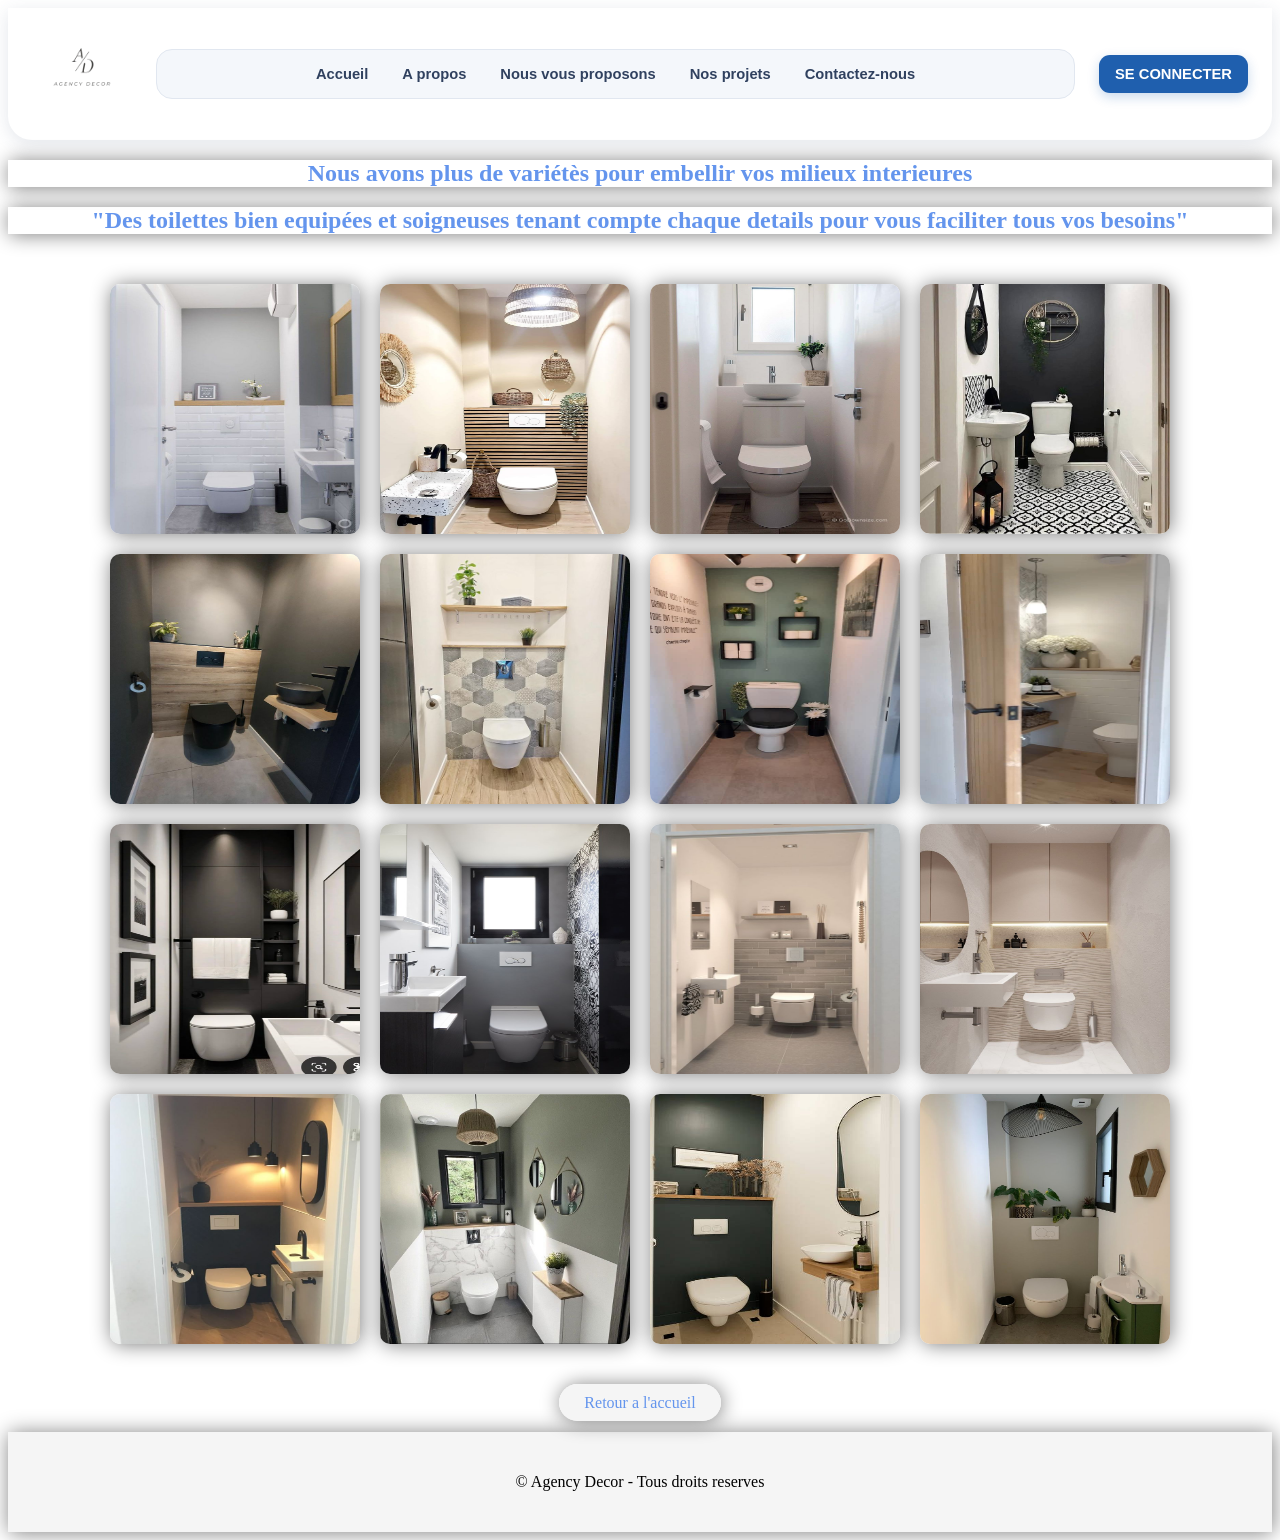
<file: toilette.html>
<!DOCTYPE html>
<html lang="en">
  <head>
    <meta charset="UTF-8" />
    <meta name="viewport" content="width=device-width, initial-scale=1.0" />
    <title>Agency Decor - Toilette</title>
    <link rel="stylesheet" href="accueil.css" />
  </head>
  <body>
<div class="accueil">
 <a href="index.html"><img src="media/images/logo.png" alt="" width="100" height="100"></a>
<div class="menu">
<button><a href="index.html#accueil">Accueil</a></button>
<button><a href="index.html#propos">A propos</a></button>
<button><a href="index.html#proposition">Nous vous proposons</a></button>
<button><a href="index.html#projets">Nos projets</a></button>
<button><a href="index.html#contact">Contactez-nous</a></button>
</div>
<button><a href="connexion.php">SE CONNECTER</a></button>
</div>

<h2>Nous avons plus de variétès pour embellir vos milieux interieures</h2>
    <h2>
      "Des toilettes bien equipées et soigneuses tenant compte chaque details
      pour vous faciliter tous vos besoins"
    </h2>
    <div>
    <div class="toilette galerie-grid">
      <img src="media/images/toilettes/1.jpeg" alt="" />
      <img src="media/images/toilettes/2.jpeg" alt="" />
      <img src="media/images/toilettes/3.jpeg" alt="" />
      <img src="media/images/toilettes/4.jpeg" alt="" />
      <img src="media/images/toilettes/5.jpeg" alt="" />
      <img src="media/images/toilettes/8.jpeg" alt="" />
      <img src="media/images/toilettes/9.jpeg" alt="" />
      <img src="media/images/toilettes/10.jpeg" alt="" />
      <img src="media/images/toilettes/11.jpeg" alt="" />
      <img src="media/images/toilettes/12.jpeg" alt="" />
      <img src="media/images/toilettes/13.jpeg" alt="" />
      <img src="media/images/toilettes/14.jpeg" alt="" />
      <img src="media/images/toilettes/15.jpeg" alt="" />
      <img src="media/images/toilettes/16.jpeg" alt="" />
      <img src="media/images/toilettes/17.jpeg" alt="" />
      <img src="media/images/toilettes/18.jpeg" alt="" />
    </div>
    </div>
<div class="retour"><a href="index.html">Retour a l'accueil</a></div>
<footer>
<p>&copy; Agency Decor - Tous droits reserves</p>
</footer>
</body>
</html>
</file>
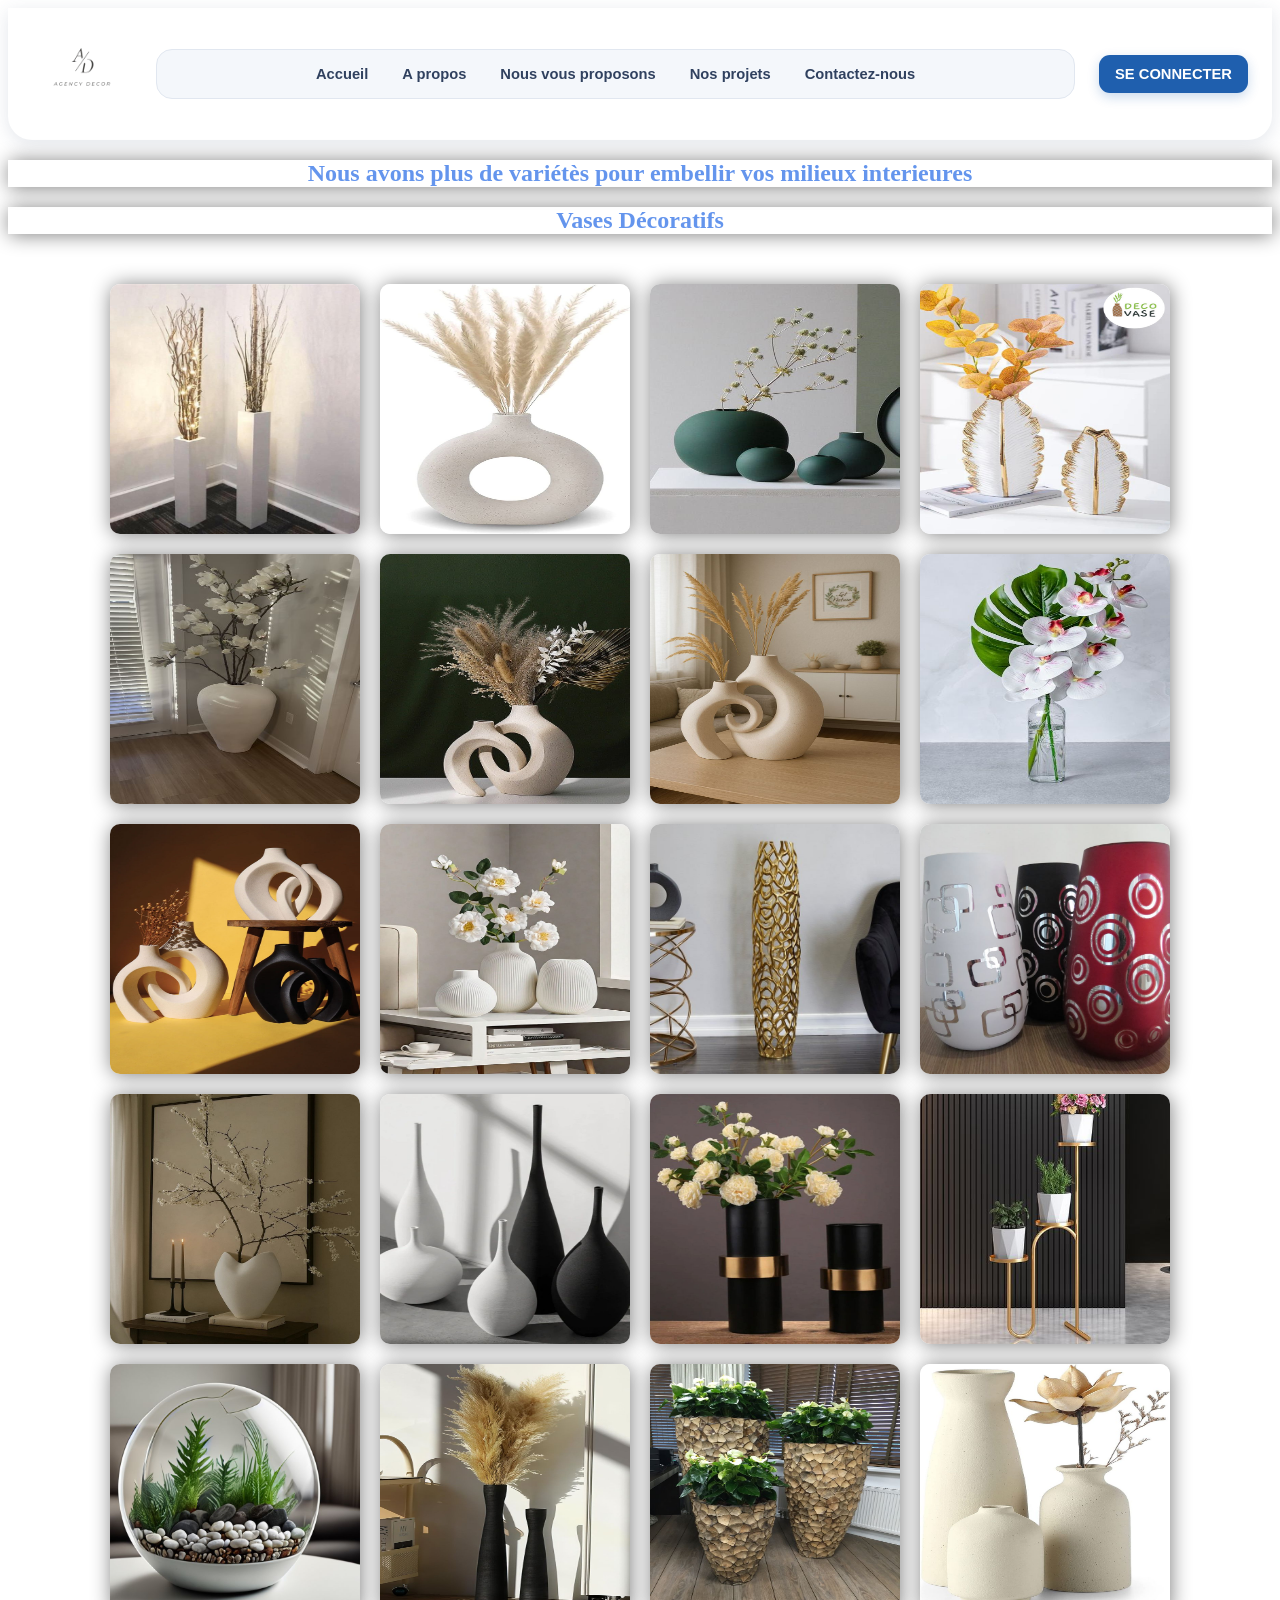
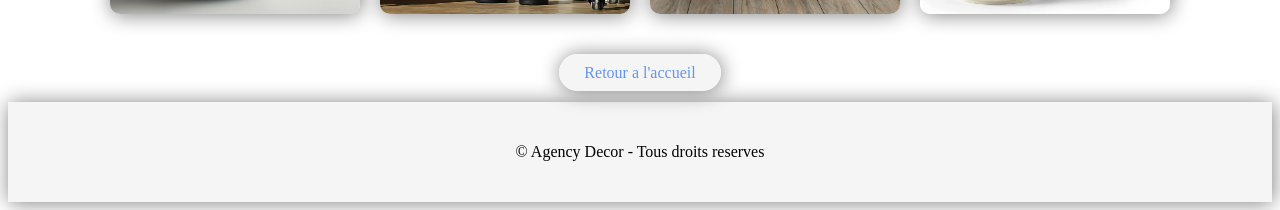
<file: vase.html>
<!DOCTYPE html>
<html lang="en">
<head>
    <meta charset="UTF-8">
    <meta name="viewport" content="width=device-width, initial-scale=1.0">
    <title>Agency Decor - Vases decoratifs</title>
    <link rel="stylesheet" href="accueil.css">

</head>
<body>
<div class="accueil">
 <a href="index.html"><img src="media/images/logo.png" alt="" width="100" height="100"></a>
<div class="menu">
<button><a href="index.html#accueil">Accueil</a></button>
<button><a href="index.html#propos">A propos</a></button>
<button><a href="index.html#proposition">Nous vous proposons</a></button>
<button><a href="index.html#projets">Nos projets</a></button>
<button><a href="index.html#contact">Contactez-nous</a></button>
</div>
<button><a href="connexion.php">SE CONNECTER</a></button>
</div>

<h2>Nous avons plus de variétès pour embellir vos milieux interieures</h2>
    <h2>Vases Décoratifs </h2>
    <div>
    <div class="vase galerie-grid">
<img src="media/images/vases/10.jpeg" alt="">
<img src="media/images/vases/11.jpeg" alt="">
<img src="media/images/vases/12.jpeg" alt="">
<img src="media/images/vases/13.jpeg" alt="">
<img src="media/images/vases/14.jpeg" alt="">
<img src="media/images/vases/15.jpeg" alt="">
<img src="media/images/vases/16.jpeg" alt="">
<img src="media/images/vases/18.jpeg" alt="">
<img src="media/images/vases/17.jpeg" alt="">
<img src="media/images/vases/2.jpeg" alt="">
<img src="media/images/vases/20.jpeg" alt="">
<img src="media/images/vases/21.jpeg" alt="">
<img src="media/images/vases/22.jpeg" alt="">
<img src="media/images/vases/23.jpeg" alt="">
<img src="media/images/vases/24.jpeg" alt="">
<img src="media/images/vases/25.jpeg" alt="">
<img src="media/images/vases/26.jpeg" alt="">
<img src="media/images/vases/28.jpeg" alt="">
<img src="media/images/vases/30.jpeg" alt="">
<img src="media/images/vases/32.jpeg" alt="">
    </div>
    </div>
<div class="retour"><a href="index.html">Retour a l'accueil</a></div>
<footer>
<p>&copy; Agency Decor - Tous droits reserves</p>
</footer>
</body>
</html>
</file>
<file: accueil.css>
.accueil{
    display: flex;
    align-items: center;
    justify-content: space-between;
    gap: 24px;
    padding: 14px 24px;
    background-color: white;
    box-shadow: 0 4px 18px rgba(60, 78, 112, 0.14);
    border-radius: 0 0 24px 24px;
}
.menu>button{
    padding: 0;
    background-color: transparent;
    border: 0;
}
.accueil>img{
    width: 100px;
    height: 100px;
    object-fit: contain;
}

.menu{
    display: flex;
    flex: 1;
    justify-content: center;
    flex-wrap: wrap;
    gap: 6px;
    padding: 6px;
    background-color: #f4f7fb;
    border: 1px solid #e1e7f0;
    border-radius: 16px;
}
a{
    text-decoration: none;
    text-align: center;
}
.menu a,
.accueil>button a{
    display: block;
    padding: 10px 14px;
    color: #30415f;
    font-size: 0.92rem;
    font-weight: 600;
    white-space: nowrap;
    border-radius: 11px;
    transition: background-color 0.2s ease, color 0.2s ease, transform 0.2s ease;
}
.menu a:hover,
.menu a:focus-visible{
    color: #1f5fae;
    background-color: white;
    box-shadow: 0 3px 10px rgba(60, 78, 112, 0.12);
    transform: translateY(-1px);
}
.menu a:focus-visible,
.accueil>button a:focus-visible{
    outline: 3px solid rgba(31, 95, 174, 0.28);
    outline-offset: 2px;
}
.accueil>button{
    padding: 0;
    background-color: #1f5fae;
    border: 0;
    border-radius: 11px;
    box-shadow: 0 4px 12px rgba(31, 95, 174, 0.24);
}
.accueil>button a{
    color: white;
    padding: 11px 16px;
}
.accueil>button:hover{
    background-color: #174b8c;
}
.affiche{
    background-color: aliceblue;
    padding: 100px;
    align-items: end;
    border-radius: 50px;
    margin-top: 20px;
    display: flex;
    justify-content: space-between;
    gap:10px;
}
.affiche>img{
    width: 250px;
    height: 250px;
    display: flex;
    justify-content: space-between;
    box-shadow: 1px 1px 20px;

}
h1{
    text-align: center;
}
h3{
    text-align: center;
}
h2{
    text-align: center;
    color: cornflowerblue;
    box-shadow:1px 1px 20px grey ;
}
.apropos{
    display: flex;
    justify-content: center;
    gap: 50px;
}
.apropos>img{
    width: 500px;
    height: 500px;
    margin-top: 20px;
    box-shadow: 1px 1px 20px;
}
.proposition{
  display: flex;  
  justify-content: space-around;
  gap: 10px
}
.chambre{
    box-shadow: 1px 1px 20px; 
}
.chambre>a>img{
width: 250px;
height: 250px;
}
.cuisine>img{
width: 250px;
height: 250px;
}
.bureau>img{
width: 250px;
height: 250px;
}
.toilette>img{
width: 250px;
height: 250px;
}
.couloir>img{
width: 250px;
height: 250px;
}
.jardin>img{
width: 250px;
height: 250px;
}
.lumiere>img{
width: 250px;
height: 250px;
}
.chambre>img{
width: 250px;
height: 250px;
}
.decor>img{
width: 250px;
height: 250px;
}
.reunion>img{
width: 250px;
height: 250px;
}
.salon>img{
width: 250px;
height: 250px;
}
.vase>img{
width: 250px;
height: 250px;
}
.galerie-grid{
    display: flex;
    flex-wrap: wrap;
    justify-content: center;
    gap: 20px;
    padding: 30px;
}
.galerie-grid>img{
    box-shadow: 1px 1px 20px grey;
    border-radius: 10px;
}
.sous-page .accueil{
    margin-bottom: 20px;
}
.retour{
    display: block;
    text-align: center;
    margin: 20px 0;
}
.retour>a{
    background-color: whitesmoke;
    padding: 10px 25px;
    border-radius: 20px;
    box-shadow: 1px 1px 20px grey;
    color: cornflowerblue;
}
.nos-projets{
    display: flex;
    flex-wrap: wrap;
    justify-content: center;
    gap: 20px;
    padding-bottom: 40px;
}
.nos-projets>img{
    width: 280px;
    height: 280px;
    box-shadow: 1px 1px 20px grey;
    border-radius: 10px;
}
.contact{
    background-color: aliceblue;
    padding: 50px;
    border-radius: 50px;
    margin: 20px;
    text-align: center;
}
.contact p{
    margin: 8px 0;
}
.contact-map{
    width: 100%;
    max-width: 900px;
    margin: 25px auto 0;
    aspect-ratio: 16 / 9;
    overflow: hidden;
    border-radius: 15px;
    box-shadow: 1px 1px 20px grey;
}
.contact-map iframe{
    width: 100%;
    height: 100%;
    border: 0;
}
@media (max-width: 800px){
    .accueil{
        flex-wrap: wrap;
        justify-content: center;
    }
    .accueil>img{
        width: 76px;
        height: 76px;
    }
    .menu{
        order: 3;
        flex-basis: 100%;
    }
}
footer{
    text-align: center;
    padding: 25px;
    background-color: whitesmoke;
    margin-top: 20px;
    box-shadow: 1px 1px 20px grey;
}

/* ===== Formulaires (inscription / connexion) ===== */
.form-page{
    display: flex;
    justify-content: center;
    padding: 60px 20px;
}
.form-box{
    background-color: whitesmoke;
    box-shadow: 1px 1px 20px grey;
    border-radius: 30px;
    padding: 40px;
    width: 100%;
    max-width: 400px;
    display: flex;
    flex-direction: column;
    gap: 15px;
}
.form-box input{
    padding: 10px;
    border-radius: 10px;
    border: 1px solid grey;
}
.form-box button{
    padding: 12px;
    background-color: cornflowerblue;
    color: white;
    border: none;
    border-radius: 20px;
    box-shadow: 1px 1px 20px grey;
    cursor: pointer;
}
.form-box p{
    text-align: center;
}
.message{
    text-align: center;
    padding: 15px;
    border-radius: 10px;
    margin: 0 auto 20px;
    max-width: 400px;
}
.message.succes{
    background-color: #dff5e1;
    color: #2e7d32;
}
.message.erreur{
    background-color: #fde2e2;
    color: #c62828;
}
.espace{
    text-align: center;
    padding: 80px 20px;
}
</file>
